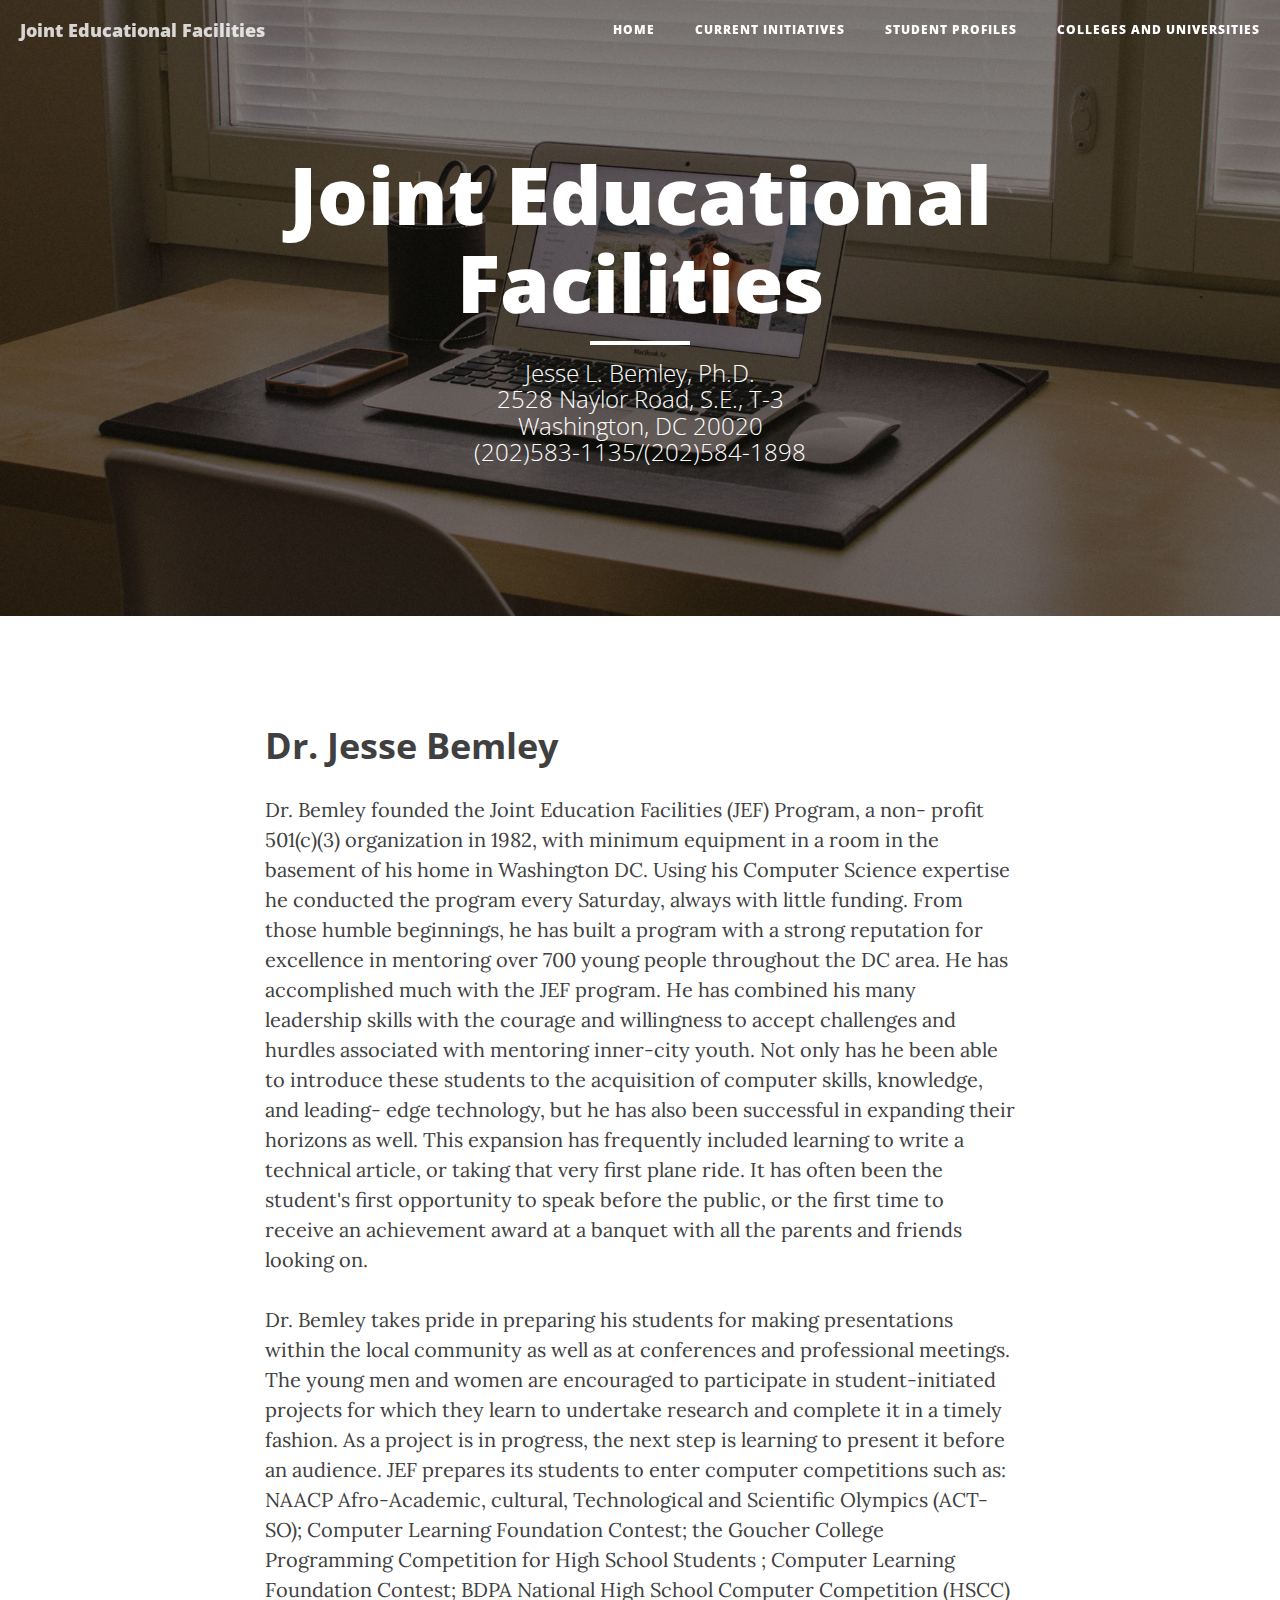
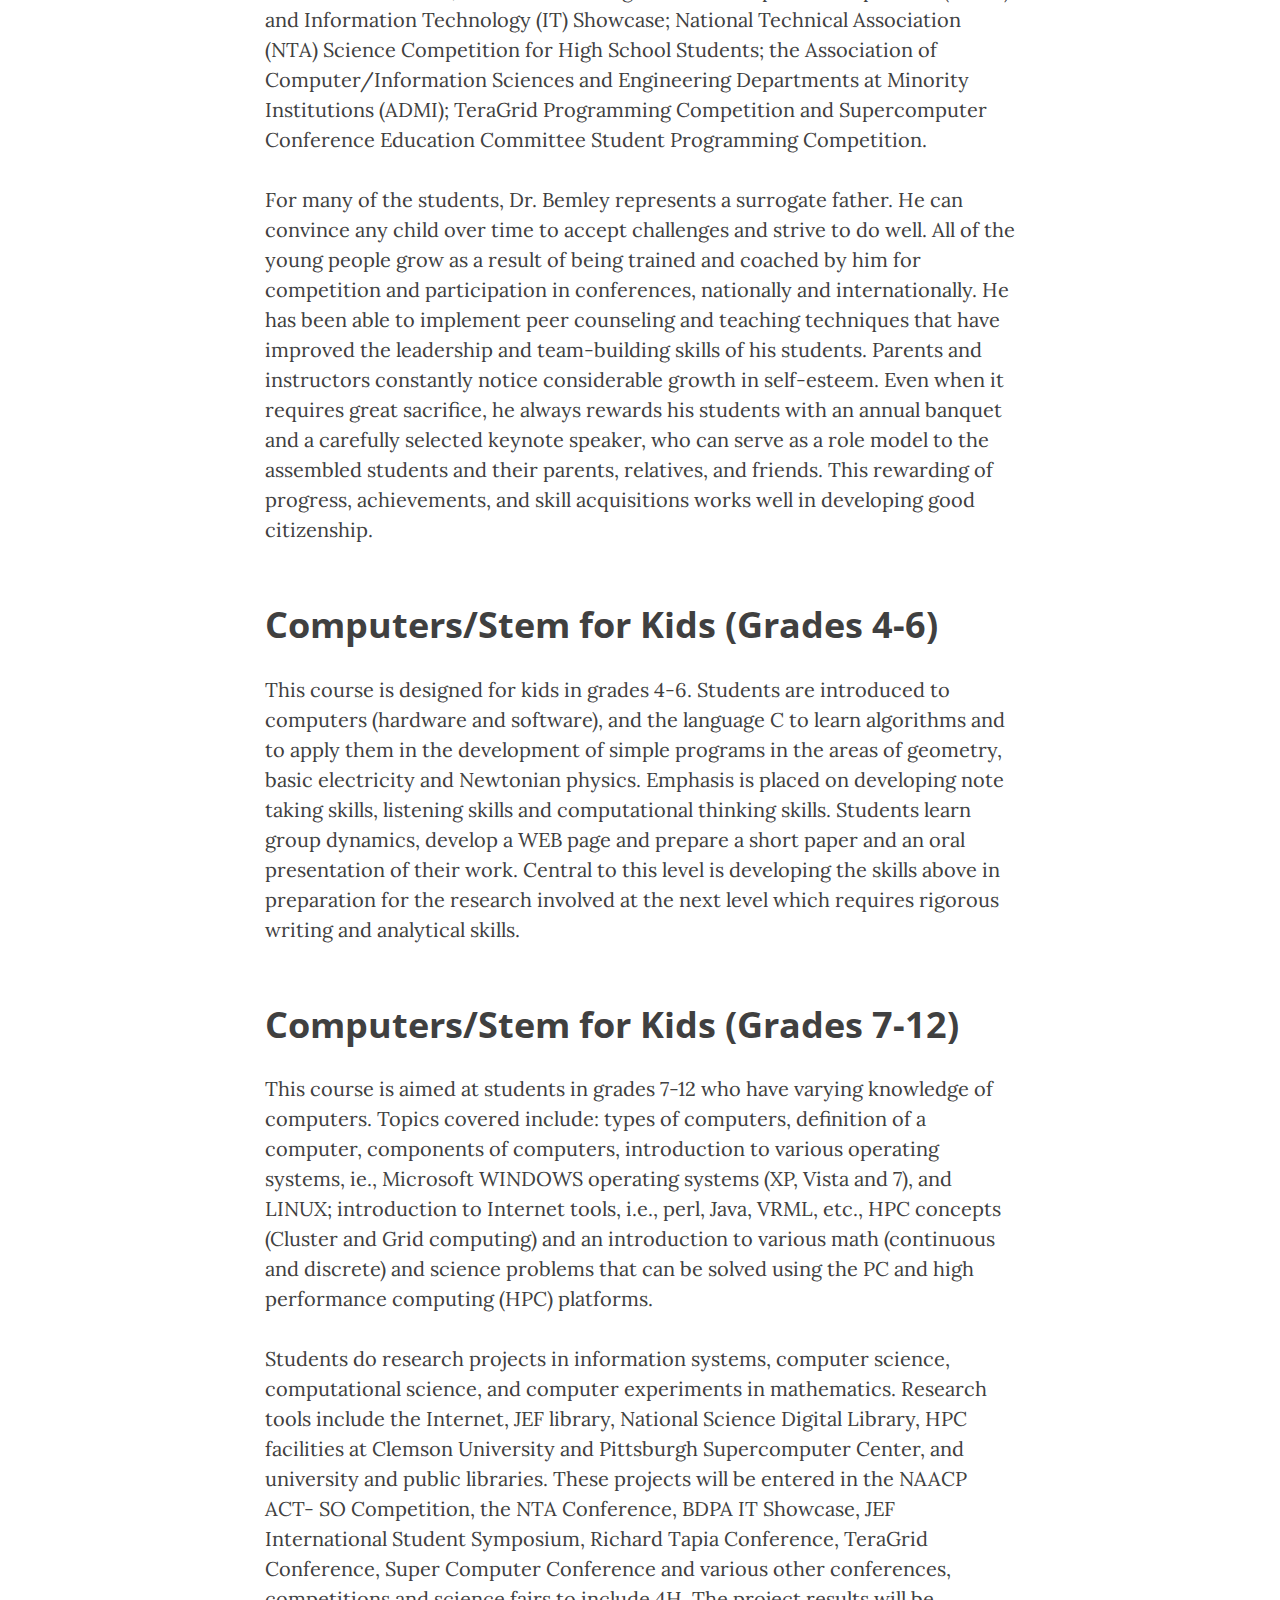
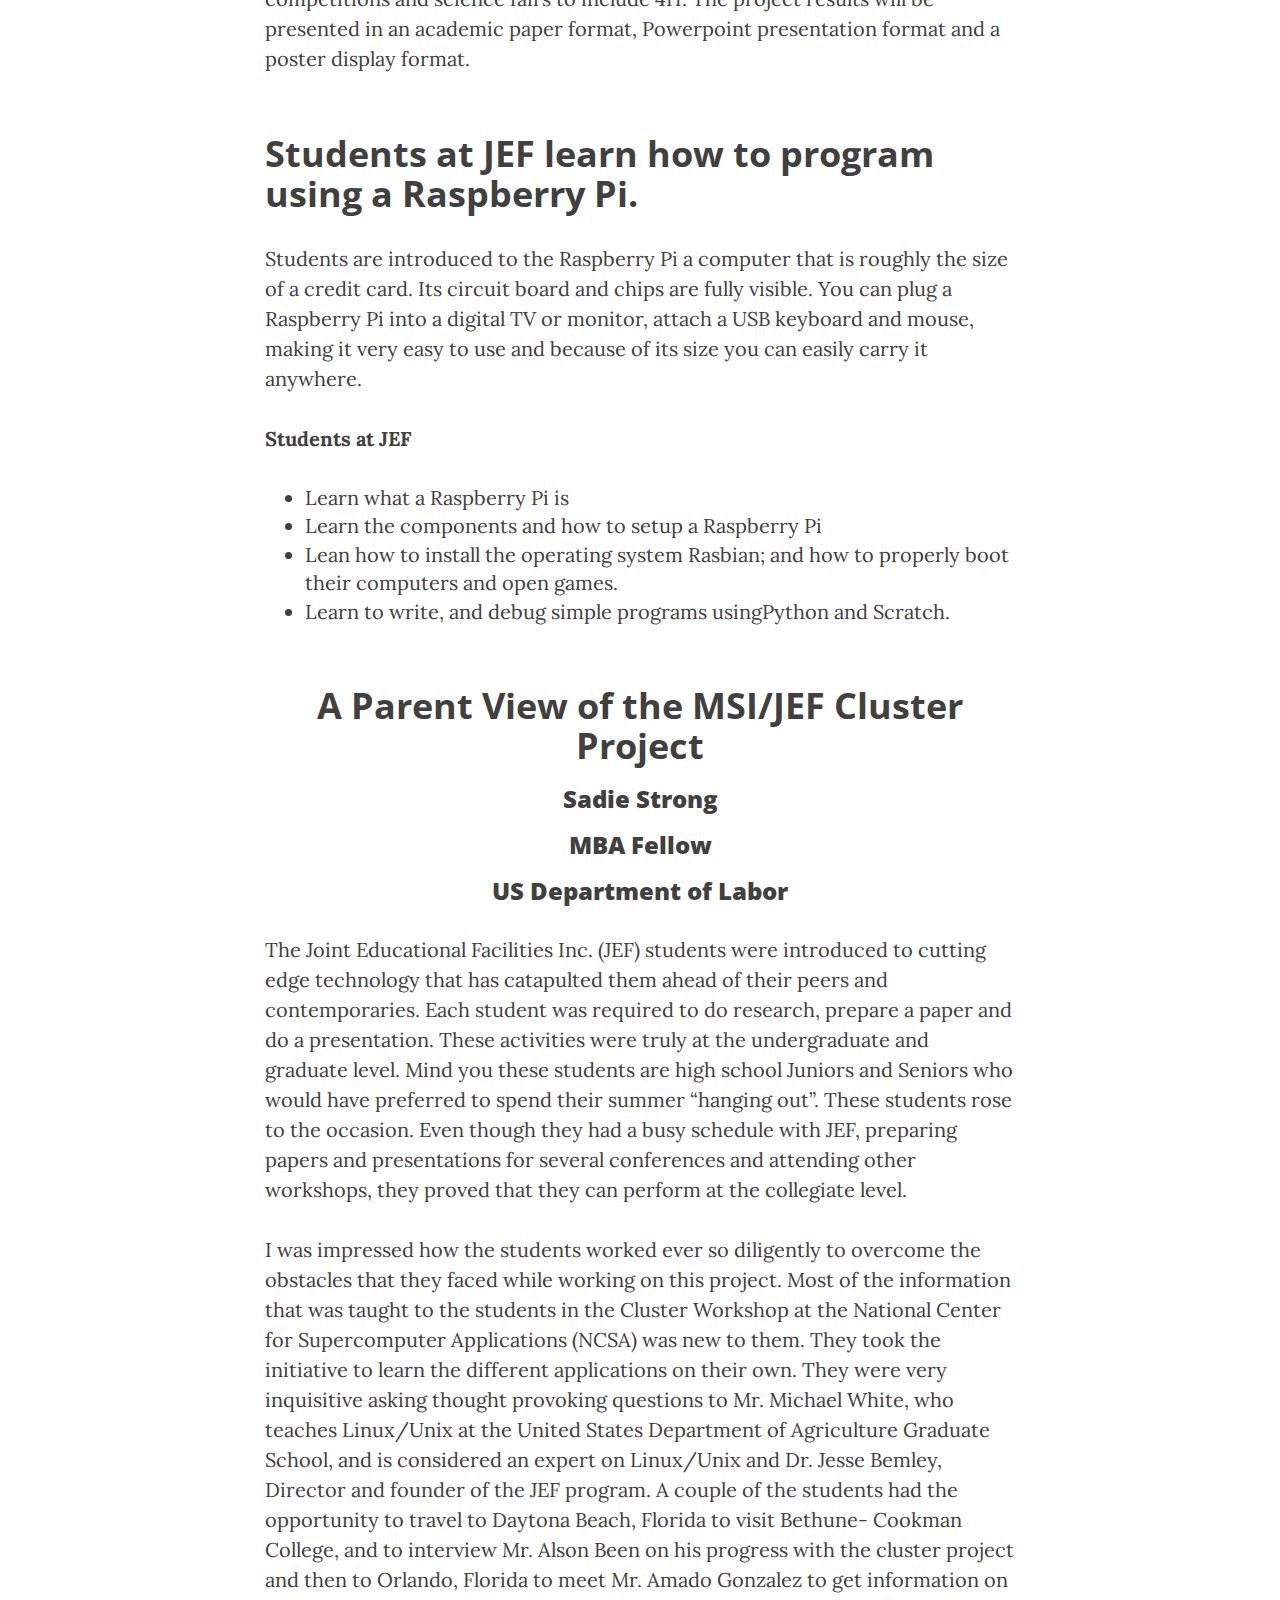
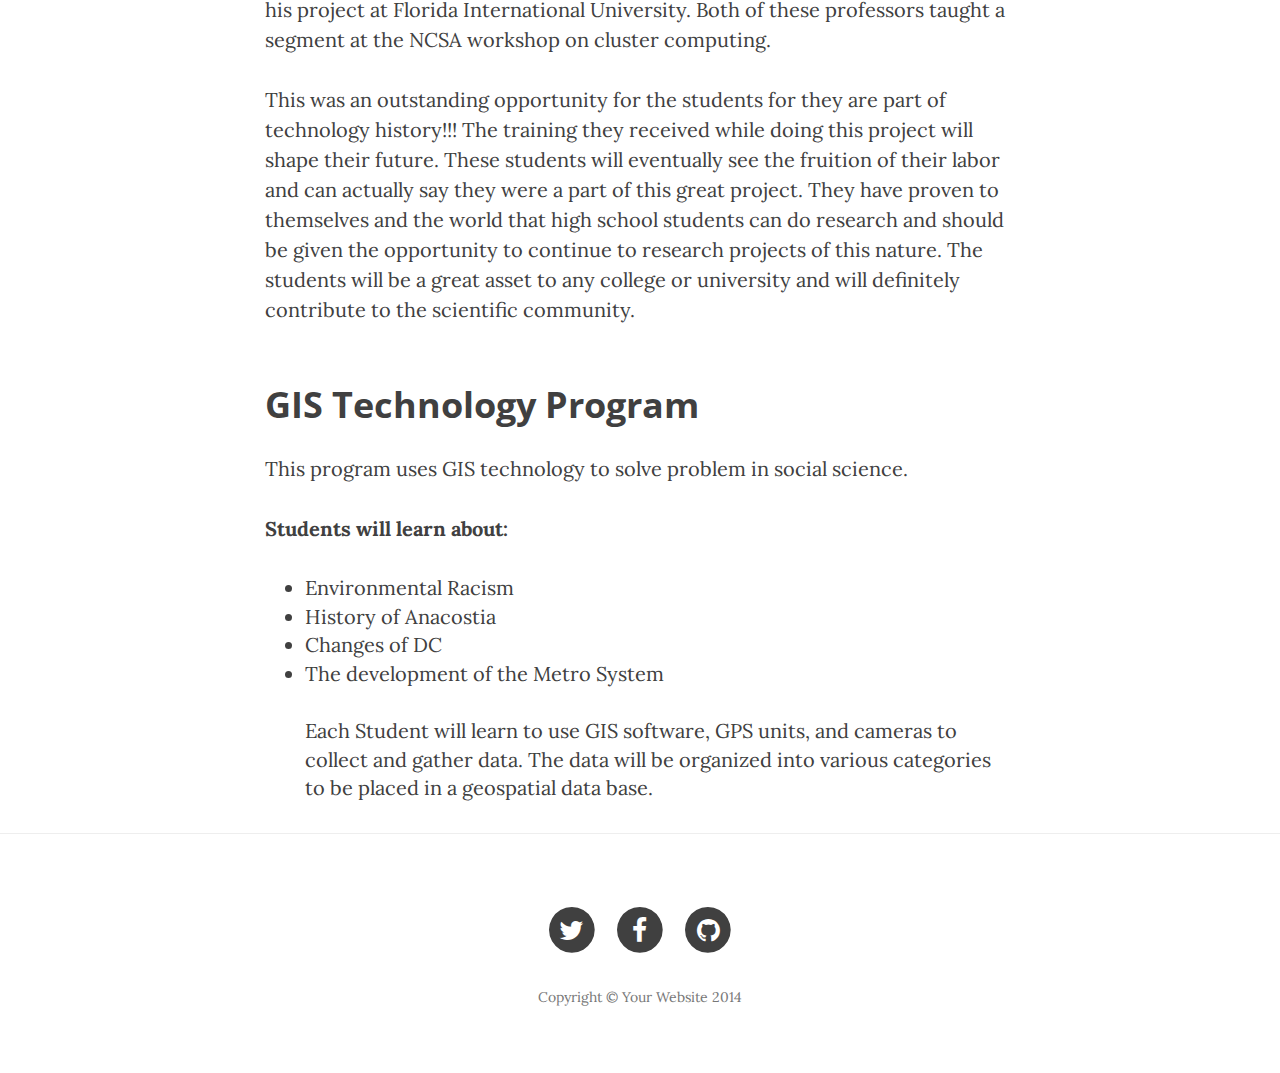
<file: index.html>
<!DOCTYPE html>
<html lang="en">

<head>

    <meta charset="utf-8">
    <meta http-equiv="X-UA-Compatible" content="IE=edge">
    <meta name="viewport" content="width=device-width, initial-scale=1">
    <meta name="description" content="">
    <meta name="author" content="">

    <title>JEF</title>

    <!-- Bootstrap Core CSS -->
    <link href="css/bootstrap.min.css" rel="stylesheet">

    <!-- Custom CSS -->
    <link href="css/clean-blog.css" rel="stylesheet">

    <!-- Custom Fonts -->
    <link href="http://maxcdn.bootstrapcdn.com/font-awesome/4.1.0/css/font-awesome.min.css" rel="stylesheet" type="text/css">
    <link href='http://fonts.googleapis.com/css?family=Lora:400,700,400italic,700italic' rel='stylesheet' type='text/css'>
    <link href='http://fonts.googleapis.com/css?family=Open+Sans:300italic,400italic,600italic,700italic,800italic,400,300,600,700,800' rel='stylesheet' type='text/css'>

    <!-- HTML5 Shim and Respond.js IE8 support of HTML5 elements and media queries -->
    <!-- WARNING: Respond.js doesn't work if you view the page via file:// -->
    <!--[if lt IE 9]>
        <script src="https://oss.maxcdn.com/libs/html5shiv/3.7.0/html5shiv.js"></script>
        <script src="https://oss.maxcdn.com/libs/respond.js/1.4.2/respond.min.js"></script>
    <![endif]-->

</head>

<body>

    <!-- Navigation -->
    <nav class="navbar navbar-default navbar-custom navbar-fixed-top">
        <div class="container-fluid">
            <!-- Brand and toggle get grouped for better mobile display -->
            <div class="navbar-header page-scroll">
                <button type="button" class="navbar-toggle" data-toggle="collapse" data-target="#bs-example-navbar-collapse-1">
                    <span class="sr-only">Toggle navigation</span>
                    <span class="icon-bar"></span>
                    <span class="icon-bar"></span>
                    <span class="icon-bar"></span>
                </button>
                <a class="navbar-brand" href="index.html">Joint Educational Facilities</a>
            </div>

            <!-- Collect the nav links, forms, and other content for toggling -->
            <div class="collapse navbar-collapse" id="bs-example-navbar-collapse-1">
                <ul class="nav navbar-nav navbar-right">
                    <li>
                        <a href="index.html">Home</a>
                    </li>
                    <li>
                        <a href="init.html">Current Initiatives</a>
                    </li>
                    <li>
                        <a href="profiles.html">Student Profiles</a>
                    </li>
                    <li>
                        <a href="colleges.html">Colleges and Universities</a>
                    </li>
                </ul>
            </div>
            <!-- /.navbar-collapse -->
        </div>
        <!-- /.container -->
    </nav>

    <!-- Page Header -->
    <!-- Set your background image for this header on the line below. -->
    <header class="intro-header" style="background-image: url('img/home-bg.jpg')">
        <div class="container">
            <div class="row">
                <div class="col-lg-8 col-lg-offset-2 col-md-10 col-md-offset-1">
                    <div class="site-heading">
                        <h1>Joint Educational Facilities</h1>
                        <hr class="small">
                        <span class="subheading">Jesse L. Bemley, Ph.D. <br> 2528 Naylor Road, S.E., T-3 <br> Washington, DC 20020 <br> (202)583-1135/(202)584-1898</span>
                    </div>
                </div>
            </div>
        </div>
    </header>

    <!-- Main Content -->
    <div class="container">
        <div class="row">
            <div class="col-lg-8 col-lg-offset-2 col-md-10 col-md-offset-1">
              <h1></h1>
              <h2 class="section-heading">Dr. Jesse Bemley</h2>

              <p>Dr. Bemley founded the Joint Education Facilities (JEF) Program, a non-

profit 501(c)(3) organization in 1982, with minimum equipment in a room

in the basement of his home in Washington DC. Using his Computer

Science expertise he conducted the program every Saturday, always with

little funding. From those humble beginnings, he has built a program with

a strong reputation for excellence in mentoring over 700 young people

throughout the DC area. He has accomplished much with the JEF

program. He has combined his many leadership skills with the courage

and willingness to accept challenges and hurdles associated with

mentoring inner-city youth. Not only has he been able to introduce these

students to the acquisition of computer skills, knowledge, and leading-

edge technology, but he has also been successful in expanding their

horizons as well. This expansion has frequently included learning to write

a technical article, or taking that very first plane ride. It has often been

the student's first opportunity to speak before the public, or the first time

to receive an achievement award at a banquet with all the parents and

friends looking on.</p>
              <p>Dr. Bemley takes pride in preparing his students for making presentations

within the local community as well as at conferences and professional

meetings. The young men and women are encouraged to participate in

student-initiated projects for which they learn to undertake research and

complete it in a timely fashion. As a project is in progress, the next step is

learning to present it before an audience. JEF prepares its students to

enter computer competitions such as: NAACP Afro-Academic, cultural,

Technological and Scientific Olympics (ACT-SO); Computer Learning

Foundation Contest; the Goucher College Programming Competition for

High School Students ; Computer Learning Foundation Contest; BDPA

National High School Computer Competition (HSCC) and Information

Technology (IT) Showcase; National Technical Association (NTA) Science

Competition for High School Students; the Association of

Computer/Information Sciences and Engineering Departments at

Minority Institutions (ADMI); TeraGrid Programming Competition and

Supercomputer Conference Education Committee Student Programming

Competition.</p>
              <p>For many of the students, Dr. Bemley represents a surrogate father. He

can convince any child over time to accept challenges and strive to do

well. All of the young people grow as a result of being trained and

coached by him for competition and participation in conferences,

nationally and internationally. He has been able to implement peer

counseling and teaching techniques that have improved the leadership

and team-building skills of his students. Parents and instructors

constantly notice considerable growth in self-esteem. Even when it

requires great sacrifice, he always rewards his students with an annual

banquet and a carefully selected keynote speaker, who can serve as a

role model to the assembled students and their parents, relatives, and

friends. This rewarding of progress, achievements, and skill acquisitions

works well in developing good citizenship.</p>

              <h2 class="section-heading">Computers/Stem for Kids (Grades 4-6)</h2>
              <p>This course is designed for kids in grades 4-6. Students are introduced to

computers (hardware and software), and the language C to learn algorithms and

to apply them in the development of simple programs in the areas of geometry,

basic electricity and Newtonian physics. Emphasis is placed on developing note

taking skills, listening skills and computational thinking skills. Students learn

group dynamics, develop a WEB page and prepare a short paper and an oral

presentation of their work. Central to this level is developing the skills above in

preparation for the research involved at the next level which requires rigorous

writing and analytical skills.</p>

              <h2 class="section-heading">Computers/Stem for Kids (Grades 7-12)</h2>

              <p>This course is aimed at students in grades 7-12 who have varying knowledge of

computers. Topics covered include: types of computers, definition of a computer,

components of computers, introduction to various operating systems, ie.,

Microsoft WINDOWS operating systems (XP, Vista and 7), and LINUX;

introduction to Internet tools, i.e., perl, Java, VRML, etc., HPC concepts (Cluster

and Grid computing) and an introduction to various math (continuous and

discrete) and science problems that can be solved using the PC and high

performance computing (HPC) platforms.</p>

            <p>Students do research projects in information systems, computer science,

computational science, and computer experiments in mathematics. Research

tools include the Internet, JEF library, National Science Digital Library, HPC

facilities at Clemson University and Pittsburgh Supercomputer Center, and

university and public libraries. These projects will be entered in the NAACP ACT-

SO Competition, the NTA Conference, BDPA IT Showcase, JEF International

Student Symposium, Richard Tapia Conference, TeraGrid Conference, Super

Computer Conference and various other conferences, competitions and science

fairs to include 4H. The project results will be presented in an academic paper

format, Powerpoint presentation format and a poster display format.</p>

            <h2 class="section-heading">Students at JEF learn how to program using a Raspberry Pi.</h2>
            <p>Students are introduced to the Raspberry Pi a computer that

is roughly the size of a credit card. Its circuit board and

chips are fully visible. You can plug a Raspberry Pi into a

digital TV or monitor, attach a USB keyboard and mouse,

making it very easy to use and because of its size you can

easily carry it anywhere.</p>
            <p style="font-weight: bold">Students at JEF</p>
            <ul>
             <li>Learn what a Raspberry Pi is</li>
             <li>Learn the components and how to setup a Raspberry Pi</li>
             <li>Lean how to install the operating system Rasbian; and how to properly boot their computers and open games.</li>
             <li>Learn to write, and debug simple programs usingPython and Scratch.</li>
            </ul>
            <h2 class="section-heading center-header">A Parent View of the MSI/JEF Cluster Project</h2>
            <h3 class="center-header">Sadie Strong</h3>
            <h3 class="center-header">MBA Fellow</h3>
            <h3 class="center-header">US Department of Labor</h3>

            <p>The Joint Educational Facilities Inc. (JEF) students were introduced to cutting edge technology that has

catapulted them ahead of their peers and contemporaries.  Each student was required to do research,

prepare a paper and do a presentation. These activities were truly at the undergraduate and graduate level.

Mind you these students are high school Juniors and Seniors who would have preferred to spend their

summer “hanging out”.  These students rose to the occasion. Even though they had a busy schedule with JEF,

preparing papers and presentations for several conferences and attending other workshops, they proved

that they can perform at the collegiate level.</p>

            <p>I was impressed how the students worked ever so diligently to overcome the obstacles that they faced while

working on this project.  Most of the information that was taught to the students in the Cluster Workshop at

the National Center for Supercomputer Applications (NCSA) was new to them. They took the initiative to

learn the different applications on their own.  They were very inquisitive asking thought provoking questions

to Mr. Michael White, who teaches Linux/Unix at the United States Department of Agriculture Graduate

School, and is considered an expert on Linux/Unix and Dr. Jesse Bemley, Director and founder of the JEF

program.  A couple of the students had the opportunity to travel to Daytona Beach, Florida to visit Bethune-

Cookman College, and to interview Mr. Alson Been on his progress with the cluster project and then to

Orlando, Florida to meet Mr. Amado Gonzalez to get information on his project at Florida International

University.  Both of these professors taught a segment at the NCSA workshop on cluster computing.</p>
            <p>This was an outstanding opportunity for the students for they are part of technology history!!!  The training

they received while doing this project will shape their future. These students will eventually see the fruition

of their labor and can actually say they were a part of this great project. They have proven to themselves and

the world that high school students can do research and should be given the opportunity to continue to

research projects of this nature.  The students will be a great asset to any college or university and will

definitely contribute to the scientific community.</p>
            <h2 class="section-heading">GIS Technology Program</h2>

            <p>This program uses GIS technology to solve problem in social

science.</p>
            <p style="font-weight: bold">Students will learn about:</p>
            <ul>
              <li>Environmental Racism</li>
              <li>History of Anacostia</li>
              <li>Changes of DC</li>
              <li>The development of the Metro System <br> <br>Each Student will learn to use GIS software, GPS

units, and cameras to collect and gather data. The

data will be organized into various categories to be

placed in a geospatial data base.</li>
            </ul>



            </div>
        </div>
    </div>

    <hr>

    <!-- Footer -->
    <footer>
        <div class="container">
            <div class="row">
                <div class="col-lg-8 col-lg-offset-2 col-md-10 col-md-offset-1">
                    <ul class="list-inline text-center">
                        <li>
                            <a href="#">
                                <span class="fa-stack fa-lg">
                                    <i class="fa fa-circle fa-stack-2x"></i>
                                    <i class="fa fa-twitter fa-stack-1x fa-inverse"></i>
                                </span>
                            </a>
                        </li>
                        <li>
                            <a href="#">
                                <span class="fa-stack fa-lg">
                                    <i class="fa fa-circle fa-stack-2x"></i>
                                    <i class="fa fa-facebook fa-stack-1x fa-inverse"></i>
                                </span>
                            </a>
                        </li>
                        <li>
                            <a href="#">
                                <span class="fa-stack fa-lg">
                                    <i class="fa fa-circle fa-stack-2x"></i>
                                    <i class="fa fa-github fa-stack-1x fa-inverse"></i>
                                </span>
                            </a>
                        </li>
                    </ul>
                    <p class="copyright text-muted">Copyright &copy; Your Website 2014</p>
                </div>
            </div>
        </div>
    </footer>

    <!-- jQuery -->
    <script src="js/jquery.js"></script>

    <!-- Bootstrap Core JavaScript -->
    <script src="js/bootstrap.min.js"></script>

    <!-- Custom Theme JavaScript -->
    <script src="js/clean-blog.min.js"></script>

</body>

</html>
</file>
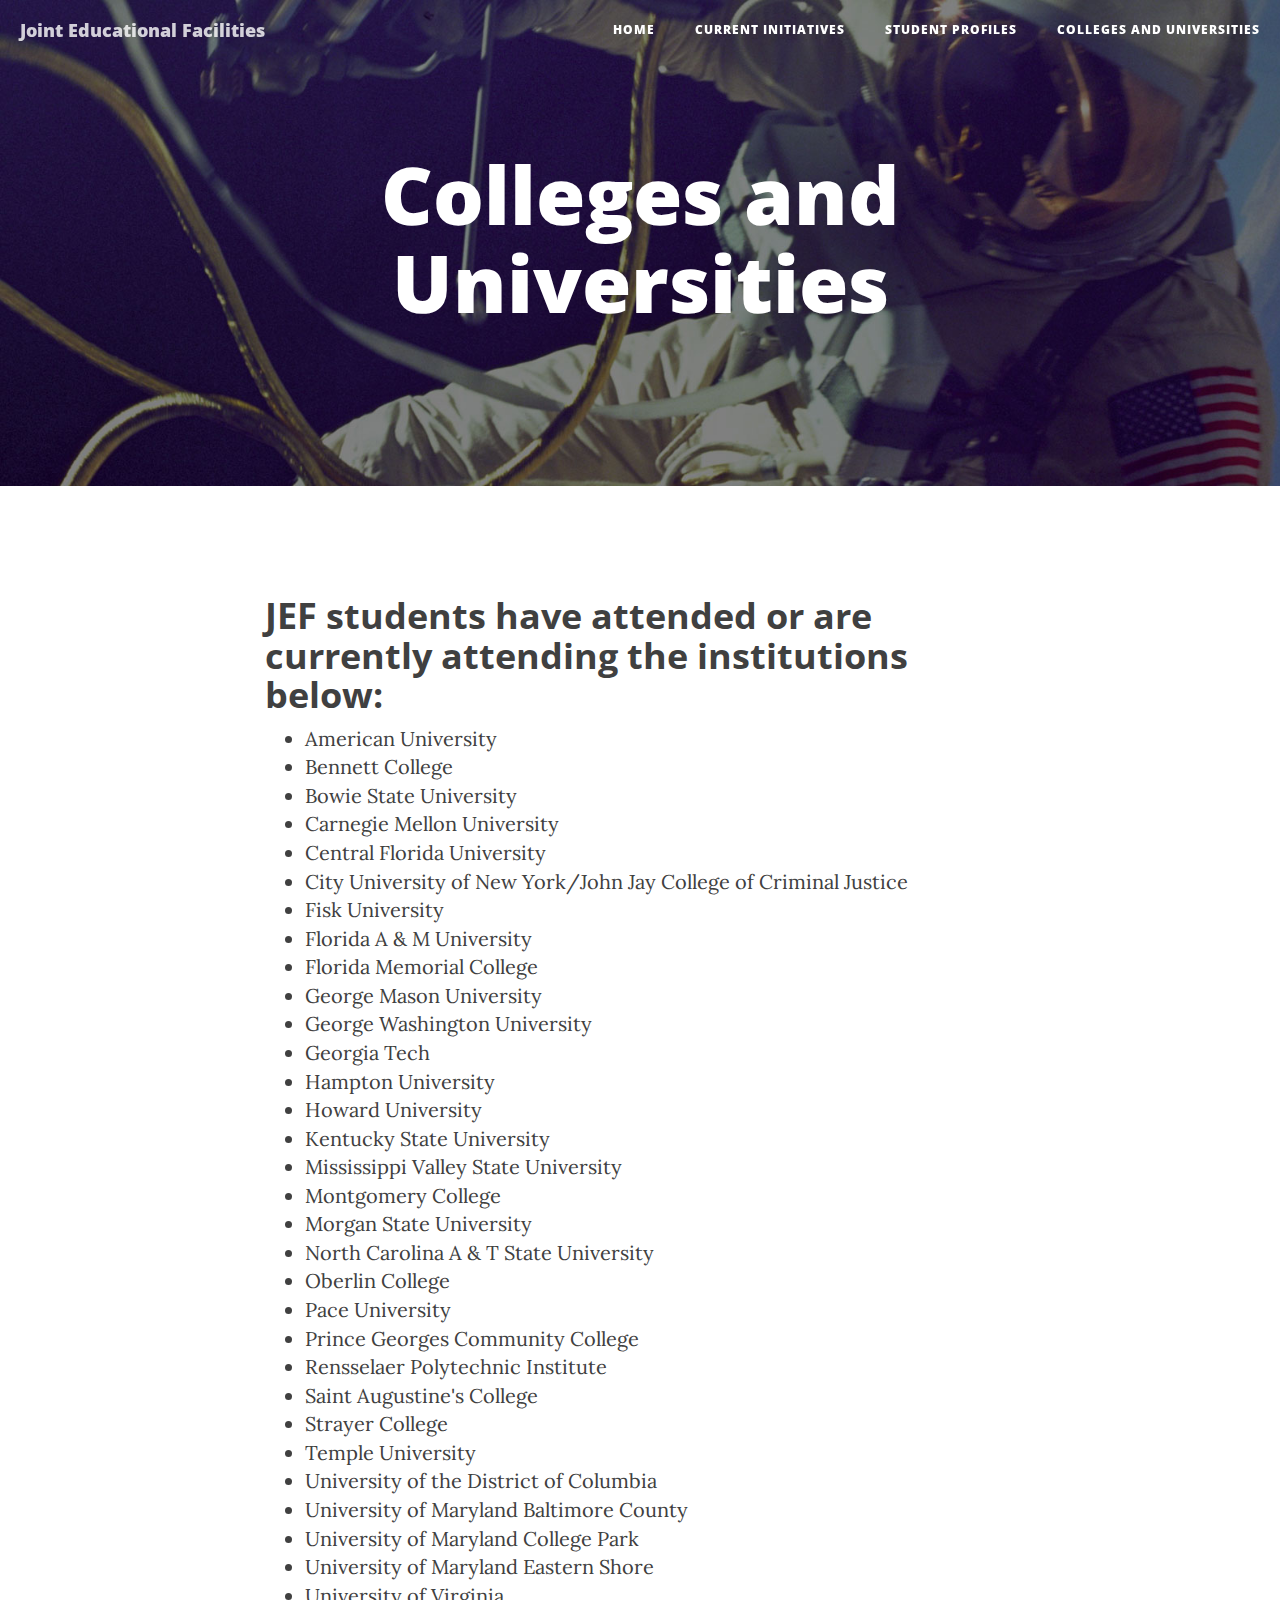
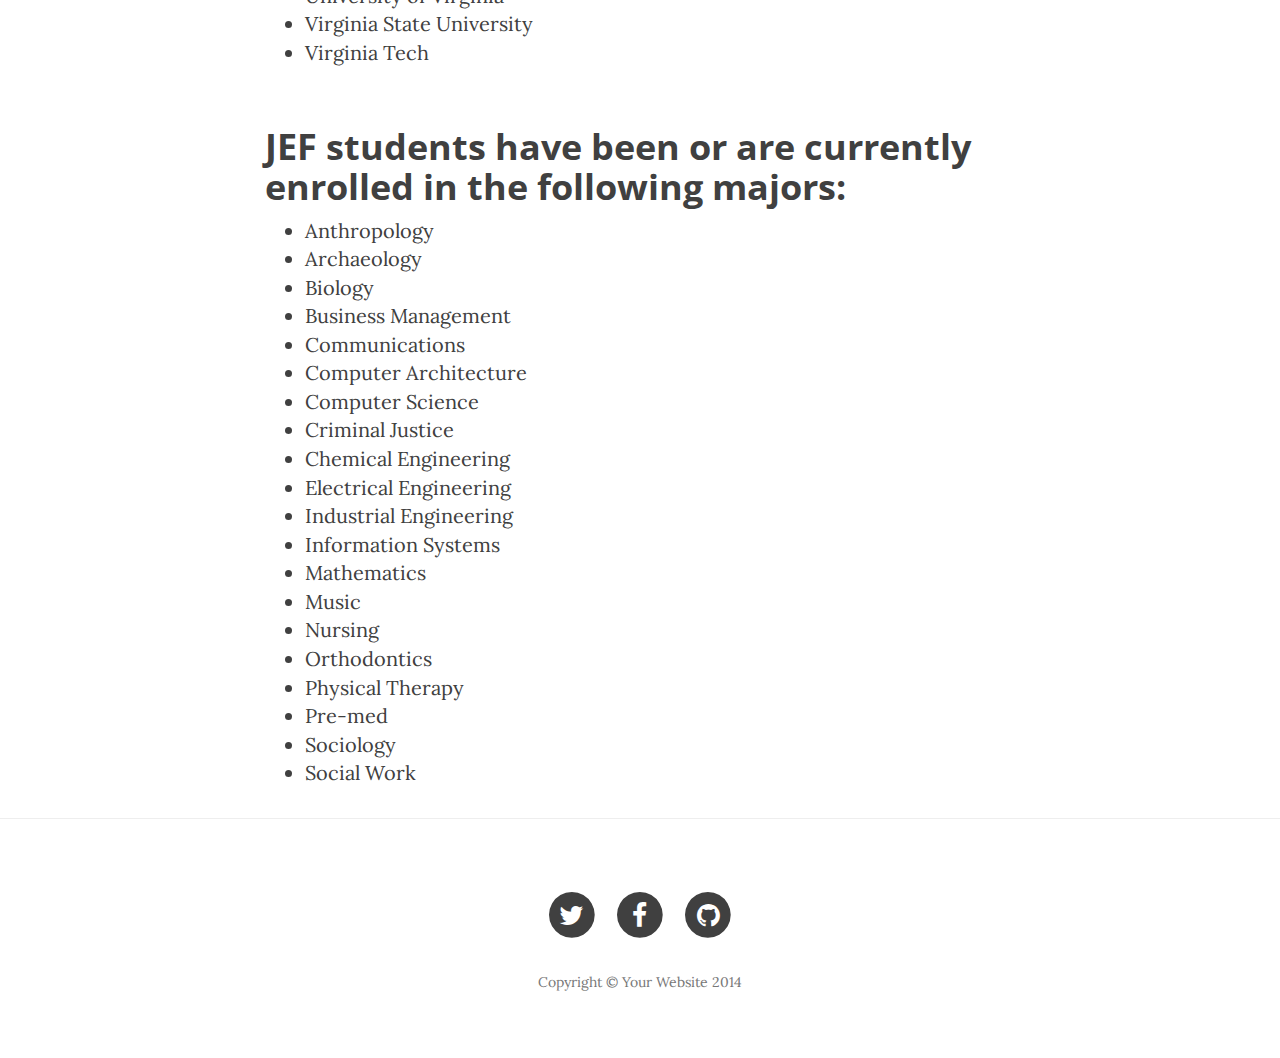
<file: colleges.html>
<!DOCTYPE html>
<html lang="en">

<head>

    <meta charset="utf-8">
    <meta http-equiv="X-UA-Compatible" content="IE=edge">
    <meta name="viewport" content="width=device-width, initial-scale=1">
    <meta name="description" content="">
    <meta name="author" content="">

    <title>JEF</title>

    <!-- Bootstrap Core CSS -->
    <link href="css/bootstrap.min.css" rel="stylesheet">

    <!-- Custom CSS -->
    <link href="css/clean-blog.min.css" rel="stylesheet">

    <!-- Custom Fonts -->
    <link href="http://maxcdn.bootstrapcdn.com/font-awesome/4.1.0/css/font-awesome.min.css" rel="stylesheet" type="text/css">
    <link href='http://fonts.googleapis.com/css?family=Lora:400,700,400italic,700italic' rel='stylesheet' type='text/css'>
    <link href='http://fonts.googleapis.com/css?family=Open+Sans:300italic,400italic,600italic,700italic,800italic,400,300,600,700,800' rel='stylesheet' type='text/css'>

    <!-- HTML5 Shim and Respond.js IE8 support of HTML5 elements and media queries -->
    <!-- WARNING: Respond.js doesn't work if you view the page via file:// -->
    <!--[if lt IE 9]>
        <script src="https://oss.maxcdn.com/libs/html5shiv/3.7.0/html5shiv.js"></script>
        <script src="https://oss.maxcdn.com/libs/respond.js/1.4.2/respond.min.js"></script>
    <![endif]-->

</head>

<body>

    <!-- Navigation -->
    <nav class="navbar navbar-default navbar-custom navbar-fixed-top">
        <div class="container-fluid">
            <!-- Brand and toggle get grouped for better mobile display -->
            <div class="navbar-header page-scroll">
                <button type="button" class="navbar-toggle" data-toggle="collapse" data-target="#bs-example-navbar-collapse-1">
                    <span class="sr-only">Toggle navigation</span>
                    <span class="icon-bar"></span>
                    <span class="icon-bar"></span>
                    <span class="icon-bar"></span>
                </button>
                <a class="navbar-brand" href="index.html">Joint Educational Facilities</a>
            </div>

            <!-- Collect the nav links, forms, and other content for toggling -->
            <div class="collapse navbar-collapse" id="bs-example-navbar-collapse-1">
                <ul class="nav navbar-nav navbar-right">
                    <li>
                        <a href="index.html">Home</a>
                    </li>
                    <li>
                        <a href="init.html">Current Initiatives</a>
                    </li>
                    <li>
                        <a href="profiles.html">Student Profiles</a>
                    </li>
                    <li>
                        <a href="colleges.html">Colleges and Universities</a>
                    </li>
                </ul>
            </div>
            <!-- /.navbar-collapse -->
        </div>
        <!-- /.container -->
    </nav>

    <!-- Page Header -->
    <!-- Set your background image for this header on the line below. -->
    <header class="intro-header" style="background-image: url('img/post-bg.jpg')">
        <div class="container">
            <div class="row">
                <div class="col-lg-8 col-lg-offset-2 col-md-10 col-md-offset-1">
                    <div class="site-heading">
                        <h1>Colleges and Universities</h1>
                    </div>
                </div>
            </div>
        </div>
    </header>

    <!-- Post Content -->
    <article>
        <div class="container">
            <div class="row">
                <div class="col-lg-8 col-lg-offset-2 col-md-10 col-md-offset-1">
                  <h1 class="section-heading">JEF students have attended or are currently attending the institutions below:</h1>
                  <ul>
                    <li>American University</li>
                    <li>Bennett College</li>
                    <li>Bowie State University</li>
                    <li>Carnegie Mellon University</li>
                    <li>Central Florida University</li>
                    <li>City University of New York/John Jay College of Criminal Justice</li>
                    <li>Fisk University</li>
                    <li>Florida A & M University</li>
                    <li>Florida Memorial College</li>
                    <li>George Mason University</li>
                    <li>George Washington University</li>
                    <li>Georgia Tech</li>
                    <li>Hampton University</li>
                    <li>Howard University</li>
                    <li>Kentucky State University</li>
                    <li>Mississippi Valley State University</li>
                    <li>Montgomery College</li>
                    <li>Morgan State University</li>
                    <li>North Carolina A & T State University</li>
                    <li>Oberlin College</li>
                    <li>Pace University</li>
                    <li>Prince Georges Community College</li>
                    <li>Rensselaer Polytechnic Institute</li>
                    <li>Saint Augustine's College</li>
                    <li>Strayer College</li>
                    <li>Temple University</li>
                    <li>University of the District of Columbia</li>
                    <li>University of Maryland Baltimore County</li>
                    <li>University of Maryland College Park</li>
                    <li>University of Maryland Eastern Shore</li>
                    <li>University of Virginia</li>
                    <li>Virginia State University</li>
                    <li>Virginia Tech</li>
                  </ul>

                    <h1 class="section-heading">JEF students  have been or are currently enrolled in the following majors:</h1>
                    <ul>
                      <li>Anthropology</li>
                      <li>Archaeology</li>
                      <li>Biology</li>
                      <li>Business Management</li>
                      <li>Communications</li>
                      <li>Computer Architecture</li>
                      <li>Computer Science</li>
                      <li>Criminal Justice</li>
                      <li>Chemical Engineering</li>
                      <li>Electrical Engineering</li>
                      <li>Industrial Engineering</li>
                      <li>Information Systems</li>
                      <li>Mathematics</li>
                      <li>Music</li>
                      <li>Nursing</li>
                      <li>Orthodontics</li>
                      <li>Physical Therapy</li>
                      <li>Pre-med</li>
                      <li>Sociology</li>
                      <li>Social Work</li>
                    </ul>
                </div>
            </div>
        </div>
    </article>

    <hr>

    <!-- Footer -->
    <footer>
        <div class="container">
            <div class="row">
                <div class="col-lg-8 col-lg-offset-2 col-md-10 col-md-offset-1">
                    <ul class="list-inline text-center">
                        <li>
                            <a href="#">
                                <span class="fa-stack fa-lg">
                                    <i class="fa fa-circle fa-stack-2x"></i>
                                    <i class="fa fa-twitter fa-stack-1x fa-inverse"></i>
                                </span>
                            </a>
                        </li>
                        <li>
                            <a href="#">
                                <span class="fa-stack fa-lg">
                                    <i class="fa fa-circle fa-stack-2x"></i>
                                    <i class="fa fa-facebook fa-stack-1x fa-inverse"></i>
                                </span>
                            </a>
                        </li>
                        <li>
                            <a href="#">
                                <span class="fa-stack fa-lg">
                                    <i class="fa fa-circle fa-stack-2x"></i>
                                    <i class="fa fa-github fa-stack-1x fa-inverse"></i>
                                </span>
                            </a>
                        </li>
                    </ul>
                    <p class="copyright text-muted">Copyright &copy; Your Website 2014</p>
                </div>
            </div>
        </div>
    </footer>

    <!-- jQuery -->
    <script src="js/jquery.js"></script>

    <!-- Bootstrap Core JavaScript -->
    <script src="js/bootstrap.min.js"></script>

    <!-- Custom Theme JavaScript -->
    <script src="js/clean-blog.min.js"></script>

</body>

</html>
</file>
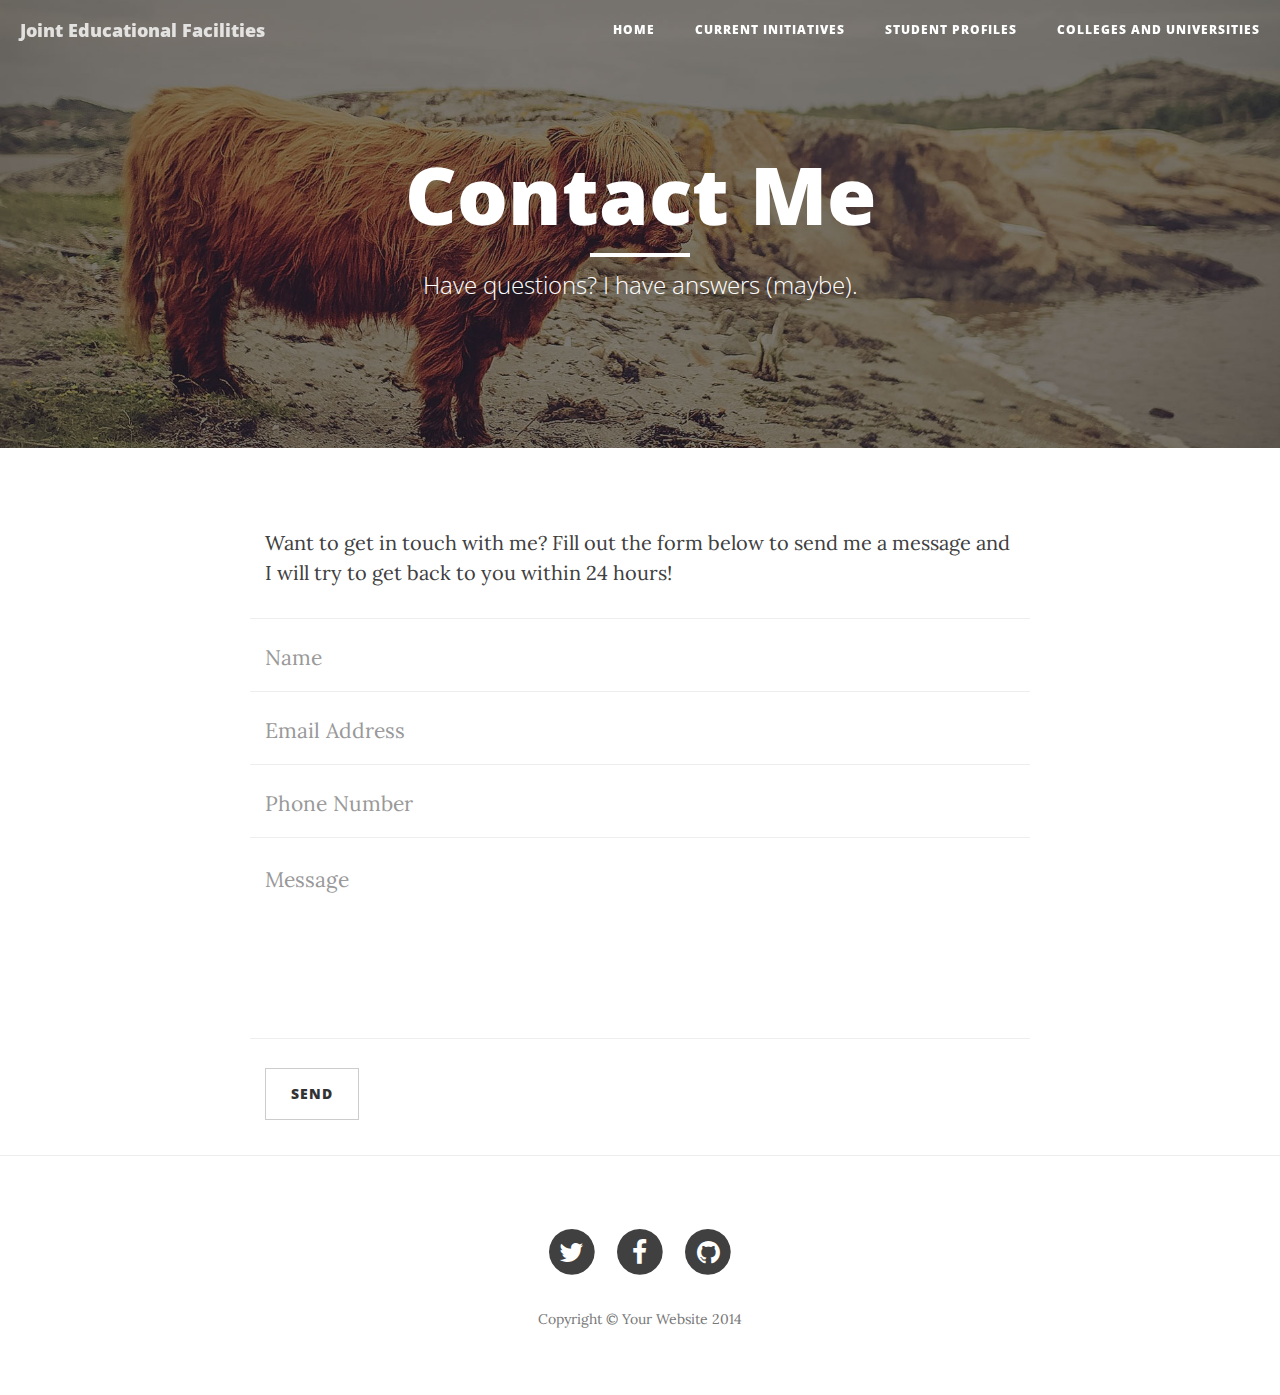
<file: contact.html>
<!DOCTYPE html>
<html lang="en">

<head>

    <meta charset="utf-8">
    <meta http-equiv="X-UA-Compatible" content="IE=edge">
    <meta name="viewport" content="width=device-width, initial-scale=1">
    <meta name="description" content="">
    <meta name="author" content="">

    <title>Clean Blog - Contact</title>

    <!-- Bootstrap Core CSS -->
    <link href="css/bootstrap.min.css" rel="stylesheet">

    <!-- Custom CSS -->
    <link href="css/clean-blog.min.css" rel="stylesheet">

    <!-- Custom Fonts -->
    <link href="http://maxcdn.bootstrapcdn.com/font-awesome/4.1.0/css/font-awesome.min.css" rel="stylesheet" type="text/css">
    <link href='http://fonts.googleapis.com/css?family=Lora:400,700,400italic,700italic' rel='stylesheet' type='text/css'>
    <link href='http://fonts.googleapis.com/css?family=Open+Sans:300italic,400italic,600italic,700italic,800italic,400,300,600,700,800' rel='stylesheet' type='text/css'>

    <!-- HTML5 Shim and Respond.js IE8 support of HTML5 elements and media queries -->
    <!-- WARNING: Respond.js doesn't work if you view the page via file:// -->
    <!--[if lt IE 9]>
        <script src="https://oss.maxcdn.com/libs/html5shiv/3.7.0/html5shiv.js"></script>
        <script src="https://oss.maxcdn.com/libs/respond.js/1.4.2/respond.min.js"></script>
    <![endif]-->

</head>

<body>

    <!-- Navigation -->
    <nav class="navbar navbar-default navbar-custom navbar-fixed-top">
        <div class="container-fluid">
            <!-- Brand and toggle get grouped for better mobile display -->
            <div class="navbar-header page-scroll">
                <button type="button" class="navbar-toggle" data-toggle="collapse" data-target="#bs-example-navbar-collapse-1">
                    <span class="sr-only">Toggle navigation</span>
                    <span class="icon-bar"></span>
                    <span class="icon-bar"></span>
                    <span class="icon-bar"></span>
                </button>
                <a class="navbar-brand" href="index.html">Joint Educational Facilities</a>
            </div>

            <!-- Collect the nav links, forms, and other content for toggling -->
            <div class="collapse navbar-collapse" id="bs-example-navbar-collapse-1">
                <ul class="nav navbar-nav navbar-right">
                    <li>
                        <a href="index.html">Home</a>
                    </li>
                    <li>
                        <a href="init.html">Current Initiatives</a>
                    </li>
                    <li>
                        <a href="profiles.html">Student Profiles</a>
                    </li>
                    <li>
                        <a href="colleges.html">Colleges and Universities</a>
                    </li>
                </ul>
            </div>
            <!-- /.navbar-collapse -->
        </div>
        <!-- /.container -->
    </nav>

    <!-- Page Header -->
    <!-- Set your background image for this header on the line below. -->
    <header class="intro-header" style="background-image: url('img/contact-bg.jpg')">
        <div class="container">
            <div class="row">
                <div class="col-lg-8 col-lg-offset-2 col-md-10 col-md-offset-1">
                    <div class="page-heading">
                        <h1>Contact Me</h1>
                        <hr class="small">
                        <span class="subheading">Have questions? I have answers (maybe).</span>
                    </div>
                </div>
            </div>
        </div>
    </header>

    <!-- Main Content -->
    <div class="container">
        <div class="row">
            <div class="col-lg-8 col-lg-offset-2 col-md-10 col-md-offset-1">
                <p>Want to get in touch with me? Fill out the form below to send me a message and I will try to get back to you within 24 hours!</p>
                <!-- Contact Form - Enter your email address on line 19 of the mail/contact_me.php file to make this form work. -->
                <!-- WARNING: Some web hosts do not allow emails to be sent through forms to common mail hosts like Gmail or Yahoo. It's recommended that you use a private domain email address! -->
                <!-- NOTE: To use the contact form, your site must be on a live web host with PHP! The form will not work locally! -->
                <form name="sentMessage" id="contactForm" novalidate>
                    <div class="row control-group">
                        <div class="form-group col-xs-12 floating-label-form-group controls">
                            <label>Name</label>
                            <input type="text" class="form-control" placeholder="Name" id="name" required data-validation-required-message="Please enter your name.">
                            <p class="help-block text-danger"></p>
                        </div>
                    </div>
                    <div class="row control-group">
                        <div class="form-group col-xs-12 floating-label-form-group controls">
                            <label>Email Address</label>
                            <input type="email" class="form-control" placeholder="Email Address" id="email" required data-validation-required-message="Please enter your email address.">
                            <p class="help-block text-danger"></p>
                        </div>
                    </div>
                    <div class="row control-group">
                        <div class="form-group col-xs-12 floating-label-form-group controls">
                            <label>Phone Number</label>
                            <input type="tel" class="form-control" placeholder="Phone Number" id="phone" required data-validation-required-message="Please enter your phone number.">
                            <p class="help-block text-danger"></p>
                        </div>
                    </div>
                    <div class="row control-group">
                        <div class="form-group col-xs-12 floating-label-form-group controls">
                            <label>Message</label>
                            <textarea rows="5" class="form-control" placeholder="Message" id="message" required data-validation-required-message="Please enter a message."></textarea>
                            <p class="help-block text-danger"></p>
                        </div>
                    </div>
                    <br>
                    <div id="success"></div>
                    <div class="row">
                        <div class="form-group col-xs-12">
                            <button type="submit" class="btn btn-default">Send</button>
                        </div>
                    </div>
                </form>
            </div>
        </div>
    </div>

    <hr>

    <!-- Footer -->
    <footer>
        <div class="container">
            <div class="row">
                <div class="col-lg-8 col-lg-offset-2 col-md-10 col-md-offset-1">
                    <ul class="list-inline text-center">
                        <li>
                            <a href="#">
                                <span class="fa-stack fa-lg">
                                    <i class="fa fa-circle fa-stack-2x"></i>
                                    <i class="fa fa-twitter fa-stack-1x fa-inverse"></i>
                                </span>
                            </a>
                        </li>
                        <li>
                            <a href="#">
                                <span class="fa-stack fa-lg">
                                    <i class="fa fa-circle fa-stack-2x"></i>
                                    <i class="fa fa-facebook fa-stack-1x fa-inverse"></i>
                                </span>
                            </a>
                        </li>
                        <li>
                            <a href="#">
                                <span class="fa-stack fa-lg">
                                    <i class="fa fa-circle fa-stack-2x"></i>
                                    <i class="fa fa-github fa-stack-1x fa-inverse"></i>
                                </span>
                            </a>
                        </li>
                    </ul>
                    <p class="copyright text-muted">Copyright &copy; Your Website 2014</p>
                </div>
            </div>
        </div>
    </footer>

    <!-- jQuery -->
    <script src="js/jquery.js"></script>

    <!-- Bootstrap Core JavaScript -->
    <script src="js/bootstrap.min.js"></script>

    <!-- Custom Theme JavaScript -->
    <script src="js/clean-blog.min.js"></script>

</body>

</html>
</file>
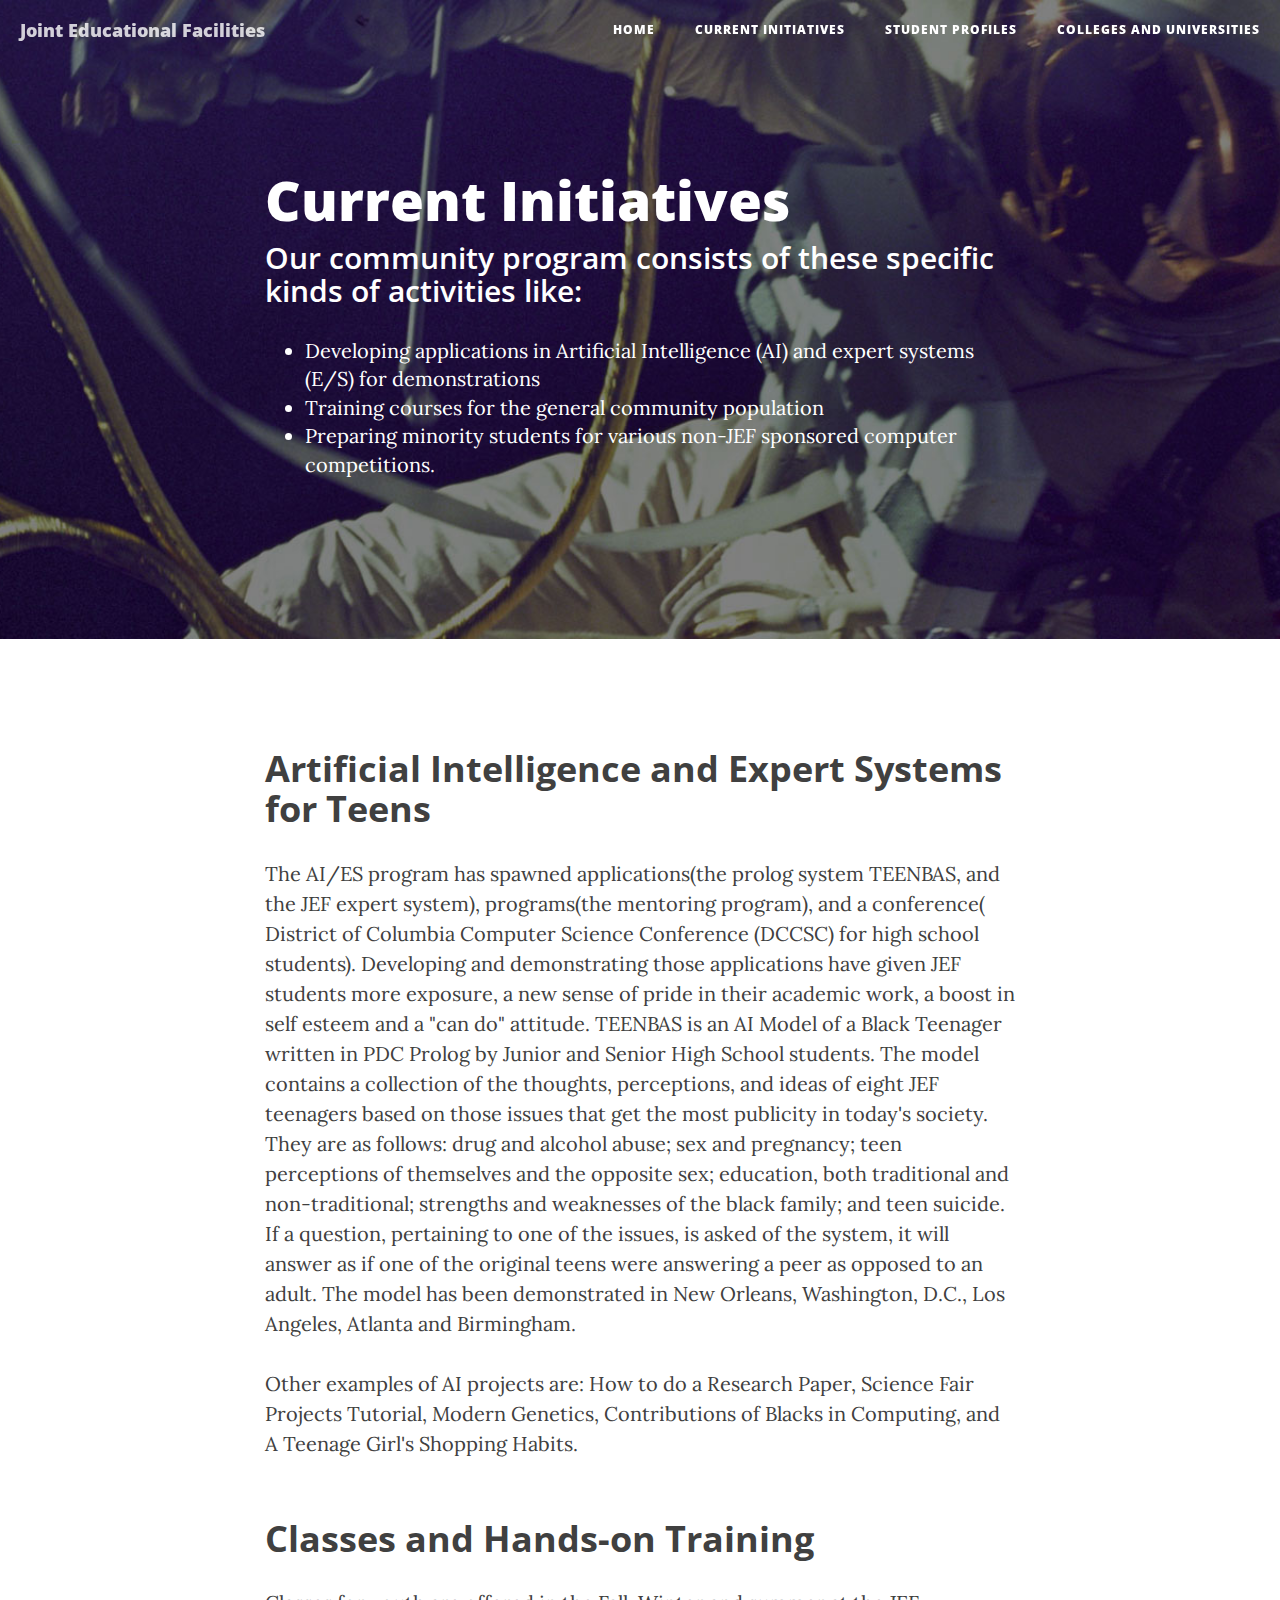
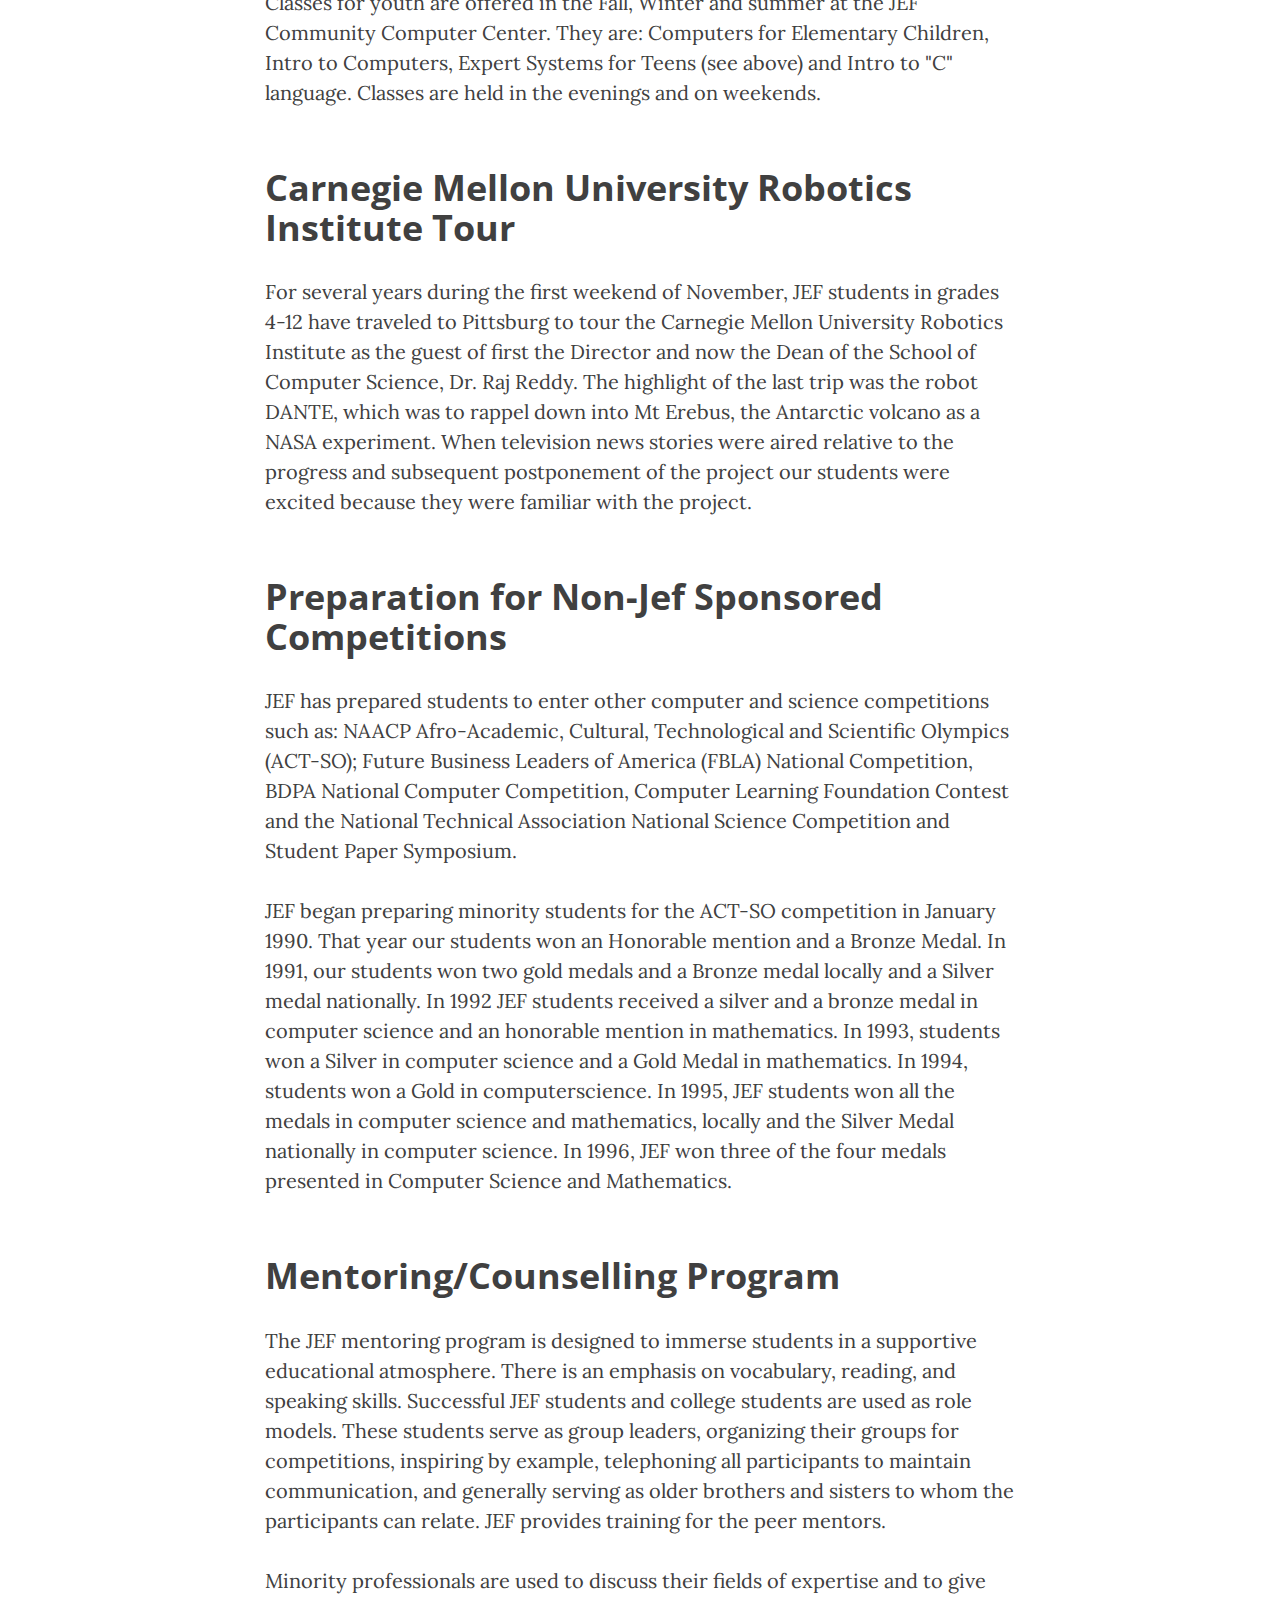
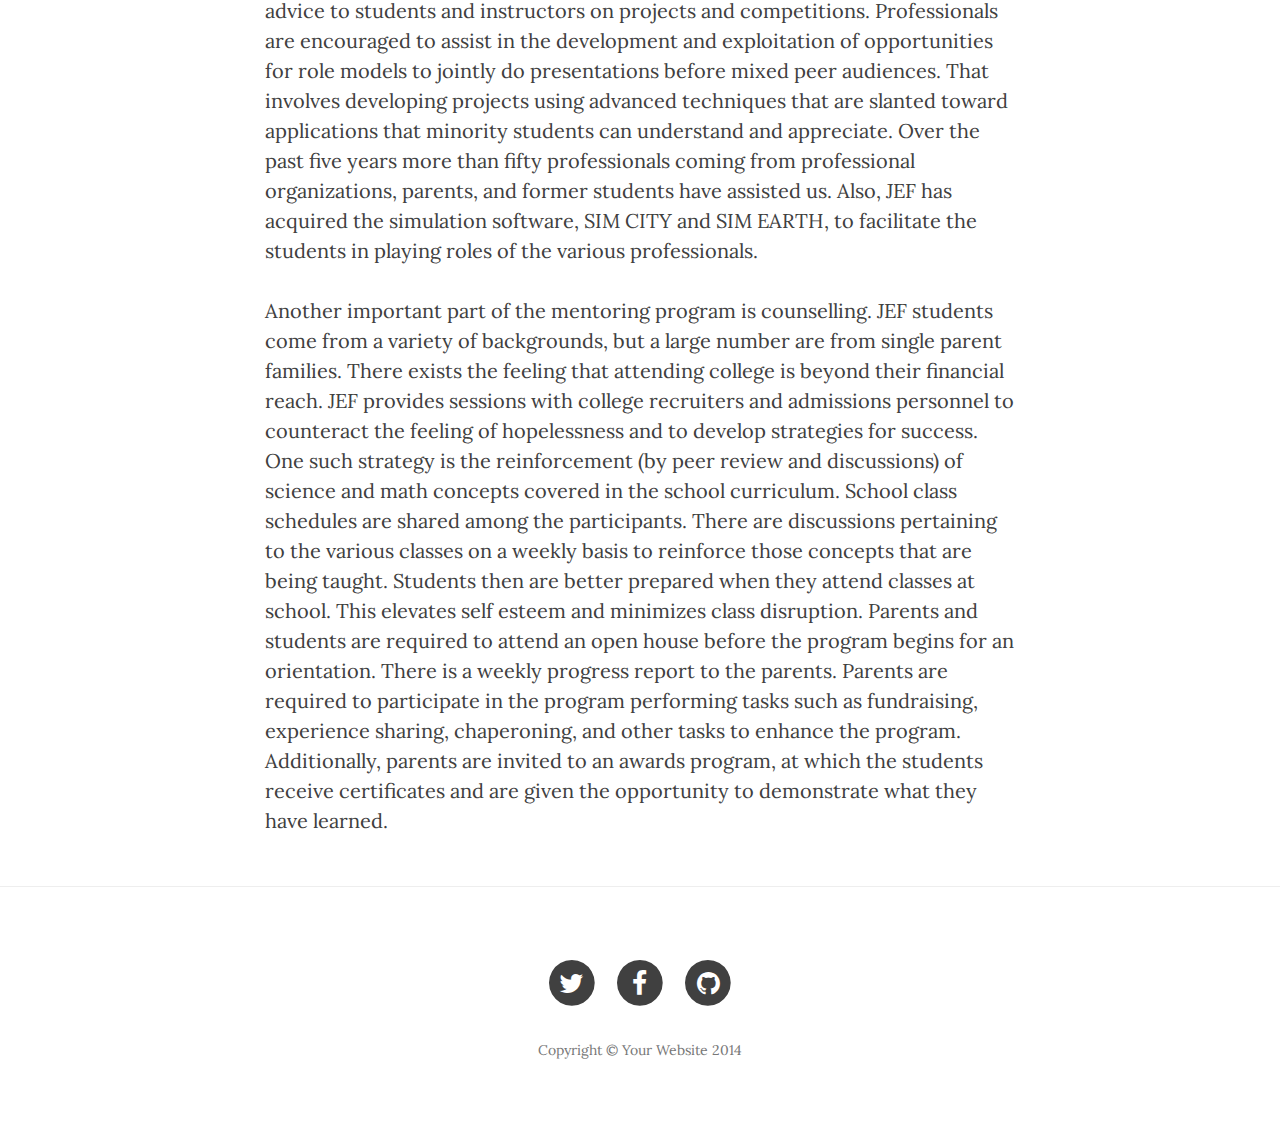
<file: init.html>
<!DOCTYPE html>
<html lang="en">

<head>

    <meta charset="utf-8">
    <meta http-equiv="X-UA-Compatible" content="IE=edge">
    <meta name="viewport" content="width=device-width, initial-scale=1">
    <meta name="description" content="">
    <meta name="author" content="">

    <title>Clean Blog - Sample Post</title>

    <!-- Bootstrap Core CSS -->
    <link href="css/bootstrap.min.css" rel="stylesheet">

    <!-- Custom CSS -->
    <link href="css/clean-blog.min.css" rel="stylesheet">

    <!-- Custom Fonts -->
    <link href="http://maxcdn.bootstrapcdn.com/font-awesome/4.1.0/css/font-awesome.min.css" rel="stylesheet" type="text/css">
    <link href='http://fonts.googleapis.com/css?family=Lora:400,700,400italic,700italic' rel='stylesheet' type='text/css'>
    <link href='http://fonts.googleapis.com/css?family=Open+Sans:300italic,400italic,600italic,700italic,800italic,400,300,600,700,800' rel='stylesheet' type='text/css'>

    <!-- HTML5 Shim and Respond.js IE8 support of HTML5 elements and media queries -->
    <!-- WARNING: Respond.js doesn't work if you view the page via file:// -->
    <!--[if lt IE 9]>
        <script src="https://oss.maxcdn.com/libs/html5shiv/3.7.0/html5shiv.js"></script>
        <script src="https://oss.maxcdn.com/libs/respond.js/1.4.2/respond.min.js"></script>
    <![endif]-->

</head>

<body>

    <!-- Navigation -->
    <nav class="navbar navbar-default navbar-custom navbar-fixed-top">
        <div class="container-fluid">
            <!-- Brand and toggle get grouped for better mobile display -->
            <div class="navbar-header page-scroll">
                <button type="button" class="navbar-toggle" data-toggle="collapse" data-target="#bs-example-navbar-collapse-1">
                    <span class="sr-only">Toggle navigation</span>
                    <span class="icon-bar"></span>
                    <span class="icon-bar"></span>
                    <span class="icon-bar"></span>
                </button>
                <a class="navbar-brand" href="index.html">Joint Educational Facilities</a>
            </div>

            <!-- Collect the nav links, forms, and other content for toggling -->
            <div class="collapse navbar-collapse" id="bs-example-navbar-collapse-1">
                <ul class="nav navbar-nav navbar-right">
                    <li>
                        <a href="index.html">Home</a>
                    </li>
                    <li>
                        <a href="init.html">Current Initiatives</a>
                    </li>
                    <li>
                        <a href="profiles.html">Student Profiles</a>
                    </li>
                    <li>
                        <a href="colleges.html">Colleges and Universities</a>
                    </li>
                </ul>
            </div>
            <!-- /.navbar-collapse -->
        </div>
        <!-- /.container -->
    </nav>

    <!-- Page Header -->
    <!-- Set your background image for this header on the line below. -->
    <header class="intro-header" style="background-image: url('img/post-bg.jpg')">
        <div class="container">
            <div class="row">
                <div class="col-lg-8 col-lg-offset-2 col-md-10 col-md-offset-1">
                    <div class="post-heading">
                        <h1 >Current Initiatives</h1>
                        <h2 class="subheading">Our community program consists of these specific kinds of activities like:</h2>
                        <ul>
                          <li>Developing applications in Artificial Intelligence (AI) and expert systems (E/S) for demonstrations</li>
                          <li>Training courses for the general community population</li>
                          <li>Preparing minority students for various non-JEF sponsored computer competitions.</li>
                        </ul>
                    </div>
                </div>
            </div>
        </div>
    </header>

    <!-- Post Content -->
    <article>
        <div class="container">
            <div class="row">
                <div class="col-lg-8 col-lg-offset-2 col-md-10 col-md-offset-1">
                  <h2 class="section-heading">Artificial Intelligence and Expert Systems for Teens</h2>

                    <p>The AI/ES program has spawned applications(the prolog system TEENBAS, and the JEF expert system), programs(the mentoring program), and a conference( District of Columbia Computer Science Conference (DCCSC) for high school students). Developing and demonstrating those applications have given JEF students more exposure, a new sense of pride in their academic work, a boost in self esteem and a "can do" attitude. TEENBAS is an AI Model of a Black Teenager written in PDC Prolog by Junior and Senior High School students. The model contains a collection of the thoughts, perceptions, and ideas of eight JEF teenagers based on those issues that get the most publicity in today's society. They are as follows: drug and alcohol abuse; sex and pregnancy; teen perceptions of themselves and the opposite sex; education, both traditional and non-traditional; strengths and weaknesses of the black family; and teen suicide. If a question, pertaining  to one of the issues, is asked of the system, it will answer as if one of the original teens were answering a peer as opposed to an adult. The model has been demonstrated in New Orleans, Washington, D.C., Los Angeles, Atlanta and Birmingham.</p>

                    <p>Other examples of AI projects are: How to do a Research Paper, Science Fair Projects Tutorial, Modern Genetics, Contributions of Blacks in Computing, and A Teenage Girl's Shopping Habits.</p>

                    <h2 class="section-heading">Classes and Hands-on Training</h2>

                    <p>Classes for youth are offered in the Fall, Winter and summer at the JEF Community Computer Center. They are: Computers for Elementary Children, Intro to Computers, Expert Systems for Teens (see above) and Intro to "C" language. Classes are held in the evenings and on weekends.</p>

                    <h2 class="section-heading">Carnegie Mellon University Robotics Institute Tour</h2>

                    <p>For several years during the first weekend of November, JEF students in grades 4-12 have traveled to Pittsburg to tour the Carnegie Mellon University Robotics Institute as the guest of first the Director and now the Dean of the School of Computer Science, Dr. Raj Reddy. The highlight of the last trip  was the robot DANTE, which was to rappel down into Mt Erebus, the Antarctic volcano as a NASA experiment. When television news stories were aired relative to the progress and subsequent postponement of the project our students were excited because they were familiar with the project.</p>

                    <h2 class="section-heading">Preparation for Non-Jef Sponsored Competitions</h2>

                    <p>JEF has prepared students to enter other computer and science competitions such as: NAACP Afro-Academic, Cultural,   Technological and Scientific Olympics (ACT-SO); Future Business Leaders of America (FBLA) National Competition, BDPA National Computer Competition, Computer Learning Foundation Contest and the National Technical Association National Science Competition and Student Paper Symposium.</p>

                    <p>JEF began preparing minority students for the ACT-SO competition in January 1990. That year our students won an Honorable mention and a Bronze Medal. In 1991, our students won two gold medals and a Bronze medal locally and a Silver medal nationally. In 1992 JEF students received a silver and a bronze medal in computer science and an honorable mention in mathematics. In 1993, students won a Silver in computer science and a Gold Medal in mathematics. In 1994, students won a Gold in computerscience. In 1995, JEF students won all the medals in computer science and mathematics, locally and the Silver Medal nationally in computer science. In 1996, JEF won three of the four medals presented in Computer Science and Mathematics.</p>

                    <h2 class="section-heading">Mentoring/Counselling Program</h2>

                    <p>The JEF mentoring program is designed to immerse students in a supportive educational atmosphere.  There is an emphasis on vocabulary, reading, and speaking skills.  Successful JEF students and college students are used as role models. These students serve as group leaders, organizing their groups  for competitions, inspiring by example, telephoning all participants to maintain communication, and generally serving as older brothers and sisters to whom the participants can relate. JEF provides training for the peer mentors.</p>

                    <p>Minority professionals are used to discuss their fields of expertise and to give advice to students and instructors on projects and competitions. Professionals are encouraged to assist in the development and exploitation of opportunities for role models to jointly do presentations before mixed peer audiences. That involves developing projects using advanced techniques that are slanted toward applications that minority students can understand and appreciate. Over the past five years more than fifty professionals coming from professional organizations, parents, and former students have assisted us. Also, JEF has acquired the simulation software, SIM CITY and SIM EARTH, to facilitate the students in playing roles of the various professionals.</p>

                    <p>Another important part of the mentoring program is counselling. JEF students come from a variety of backgrounds, but a large number are from single parent families. There exists the feeling that attending college is beyond their financial reach. JEF provides sessions with college recruiters and admissions personnel to counteract the feeling of hopelessness and to develop strategies for success. One such strategy is the reinforcement (by peer review and discussions) of science and math concepts covered in the school curriculum. School class schedules are shared among the participants. There are discussions pertaining to the various classes on a weekly basis to reinforce those concepts that are being taught. Students then are better prepared when they attend classes at school. This elevates self esteem and minimizes class disruption.
 Parents and students are required to attend an open house before the program begins for an orientation. There is a weekly progress report to the parents. Parents are required to participate in the program performing tasks such as fundraising, experience sharing, chaperoning, and other tasks to enhance the program. Additionally, parents are invited to an awards program, at which the students receive certificates and are given the opportunity to demonstrate what they have learned.</p>
                </div>
            </div>
        </div>
    </article>

    <hr>

    <!-- Footer -->
    <footer>
        <div class="container">
            <div class="row">
                <div class="col-lg-8 col-lg-offset-2 col-md-10 col-md-offset-1">
                    <ul class="list-inline text-center">
                        <li>
                            <a href="#">
                                <span class="fa-stack fa-lg">
                                    <i class="fa fa-circle fa-stack-2x"></i>
                                    <i class="fa fa-twitter fa-stack-1x fa-inverse"></i>
                                </span>
                            </a>
                        </li>
                        <li>
                            <a href="#">
                                <span class="fa-stack fa-lg">
                                    <i class="fa fa-circle fa-stack-2x"></i>
                                    <i class="fa fa-facebook fa-stack-1x fa-inverse"></i>
                                </span>
                            </a>
                        </li>
                        <li>
                            <a href="#">
                                <span class="fa-stack fa-lg">
                                    <i class="fa fa-circle fa-stack-2x"></i>
                                    <i class="fa fa-github fa-stack-1x fa-inverse"></i>
                                </span>
                            </a>
                        </li>
                    </ul>
                    <p class="copyright text-muted">Copyright &copy; Your Website 2014</p>
                </div>
            </div>
        </div>
    </footer>

    <!-- jQuery -->
    <script src="js/jquery.js"></script>

    <!-- Bootstrap Core JavaScript -->
    <script src="js/bootstrap.min.js"></script>

    <!-- Custom Theme JavaScript -->
    <script src="js/clean-blog.min.js"></script>

</body>

</html>
</file>
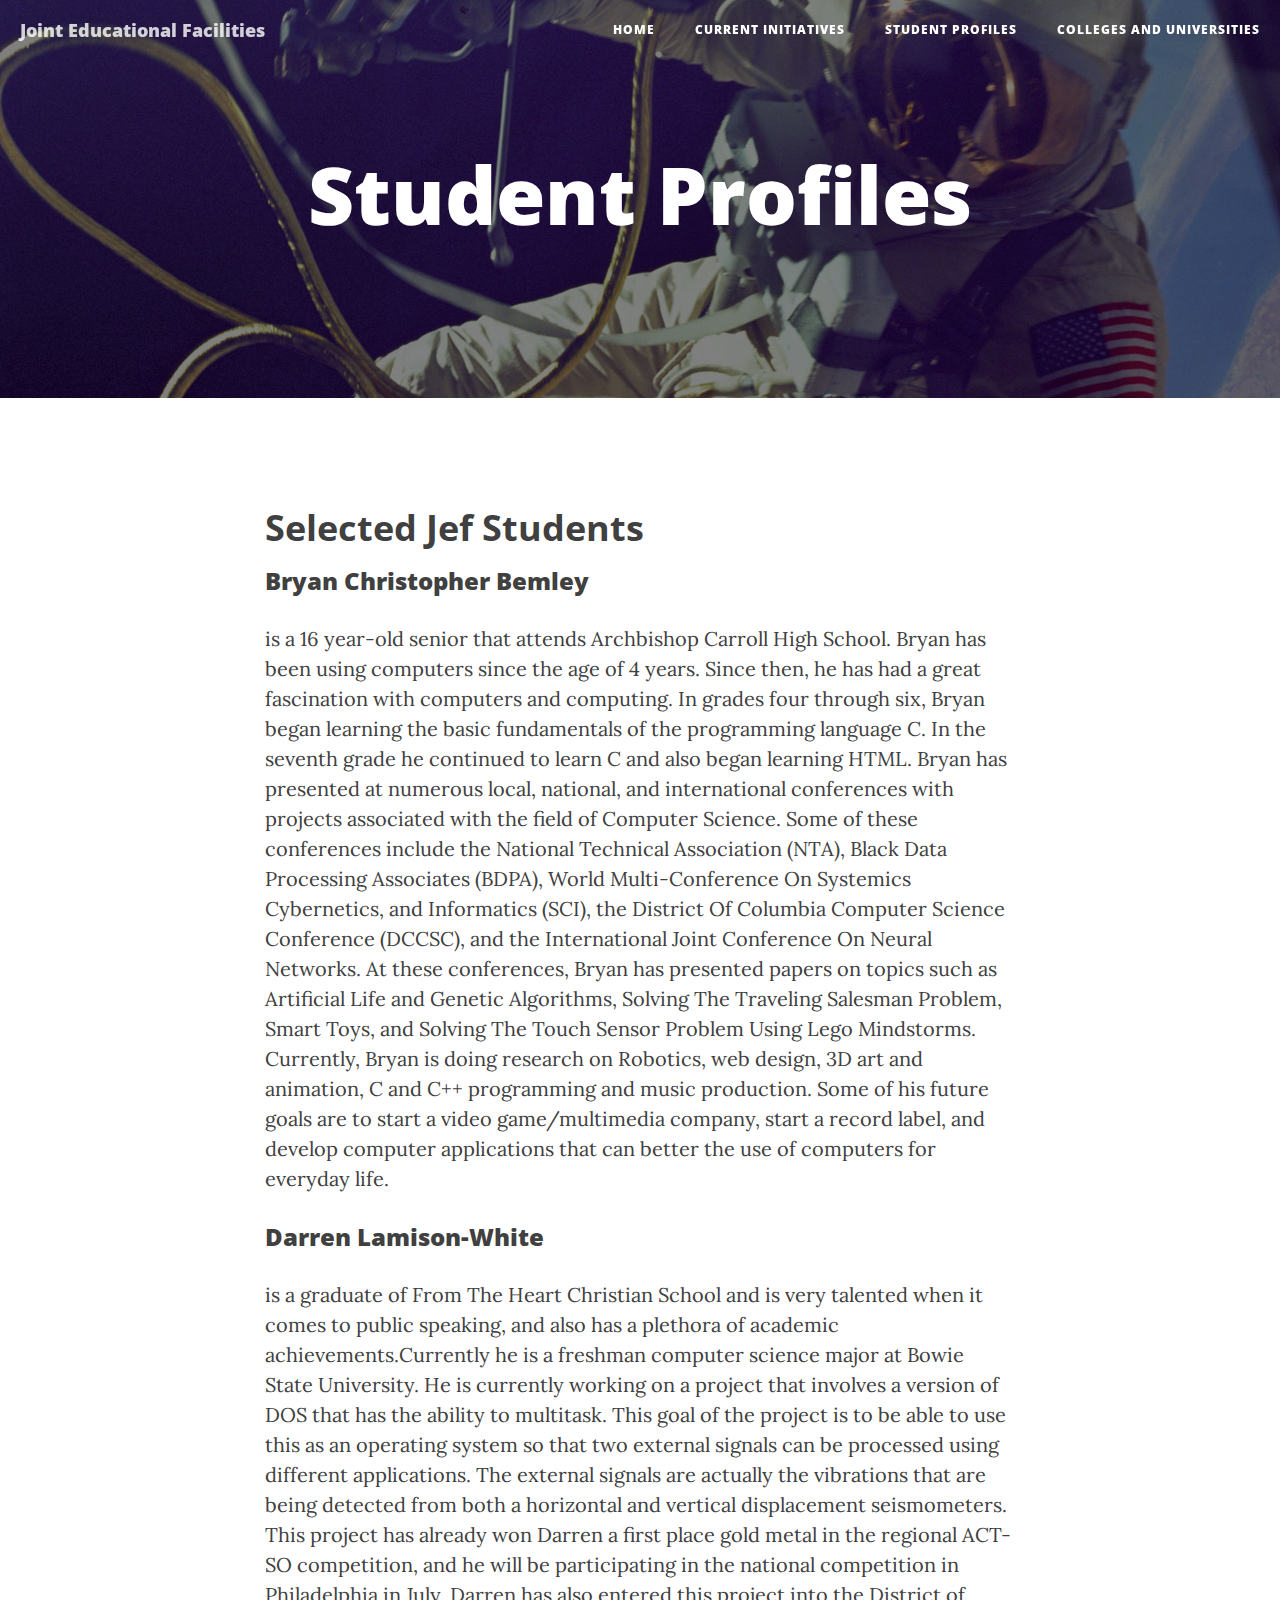
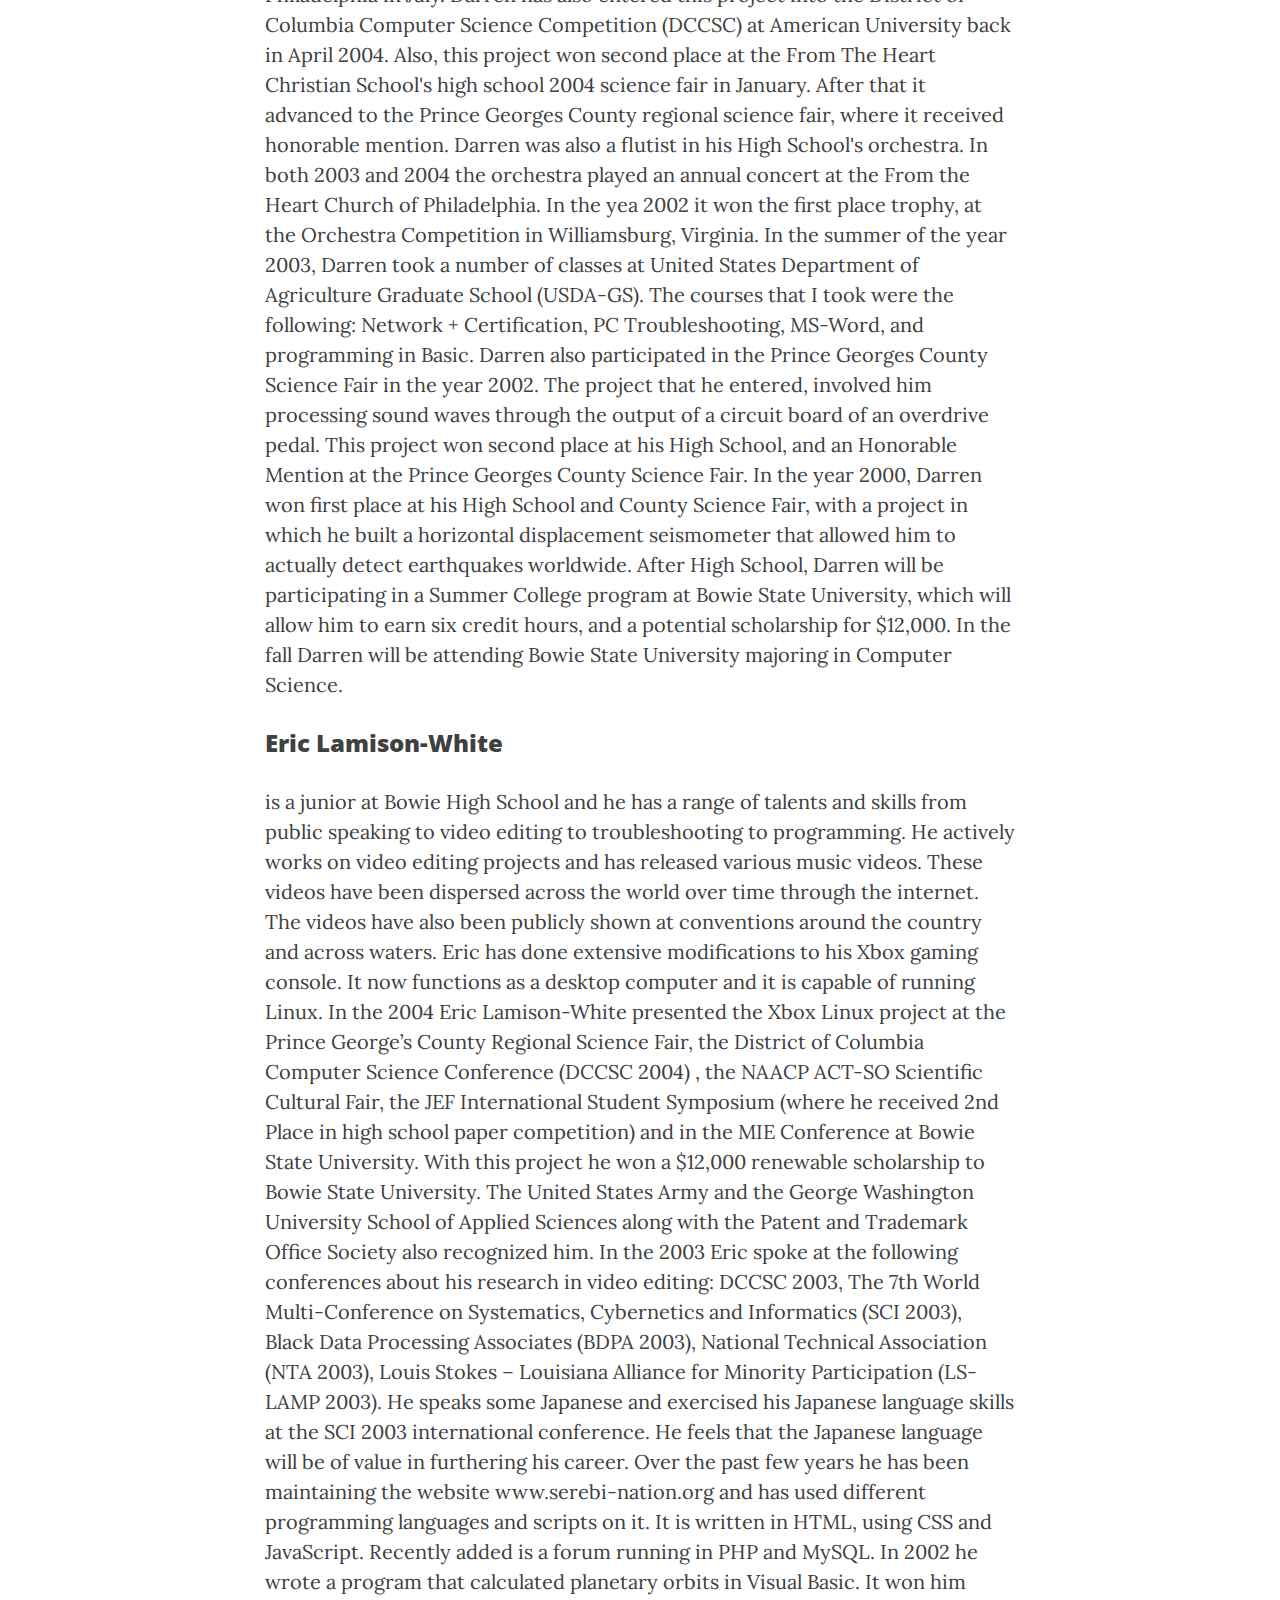
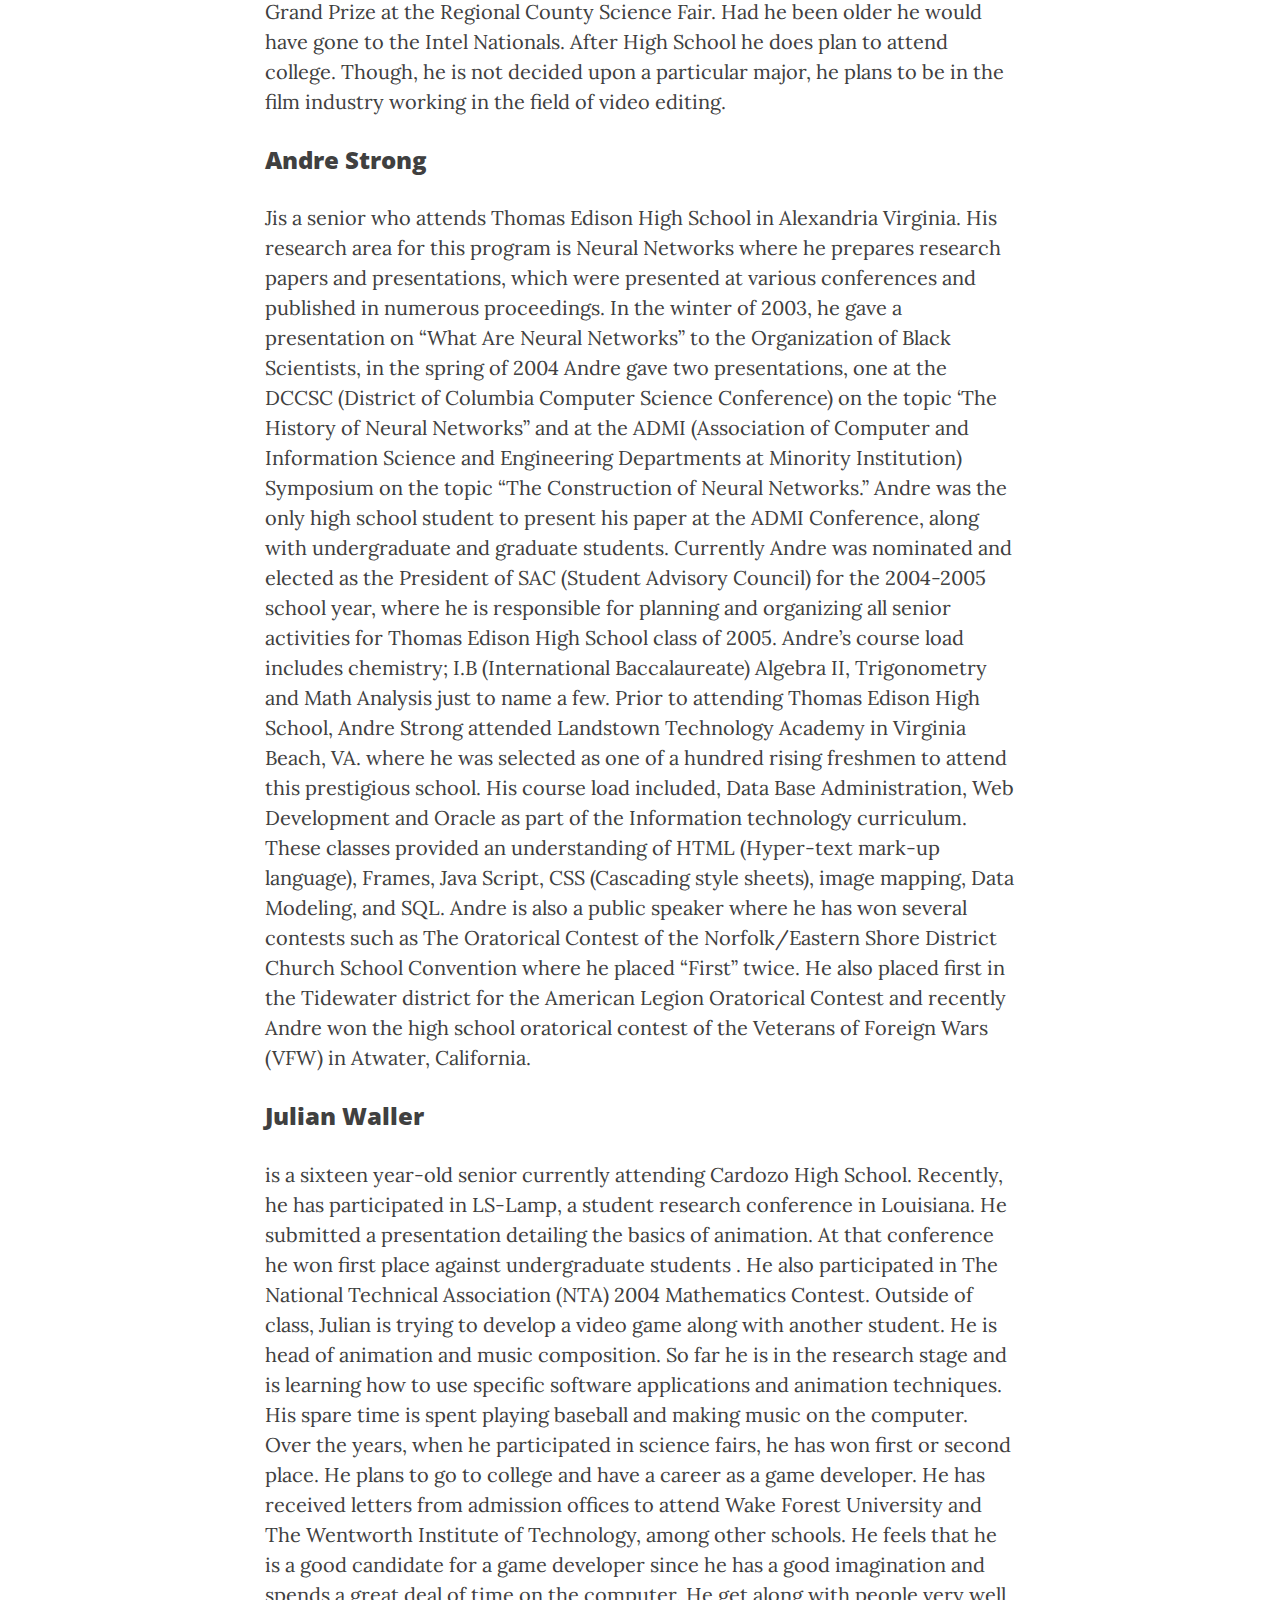
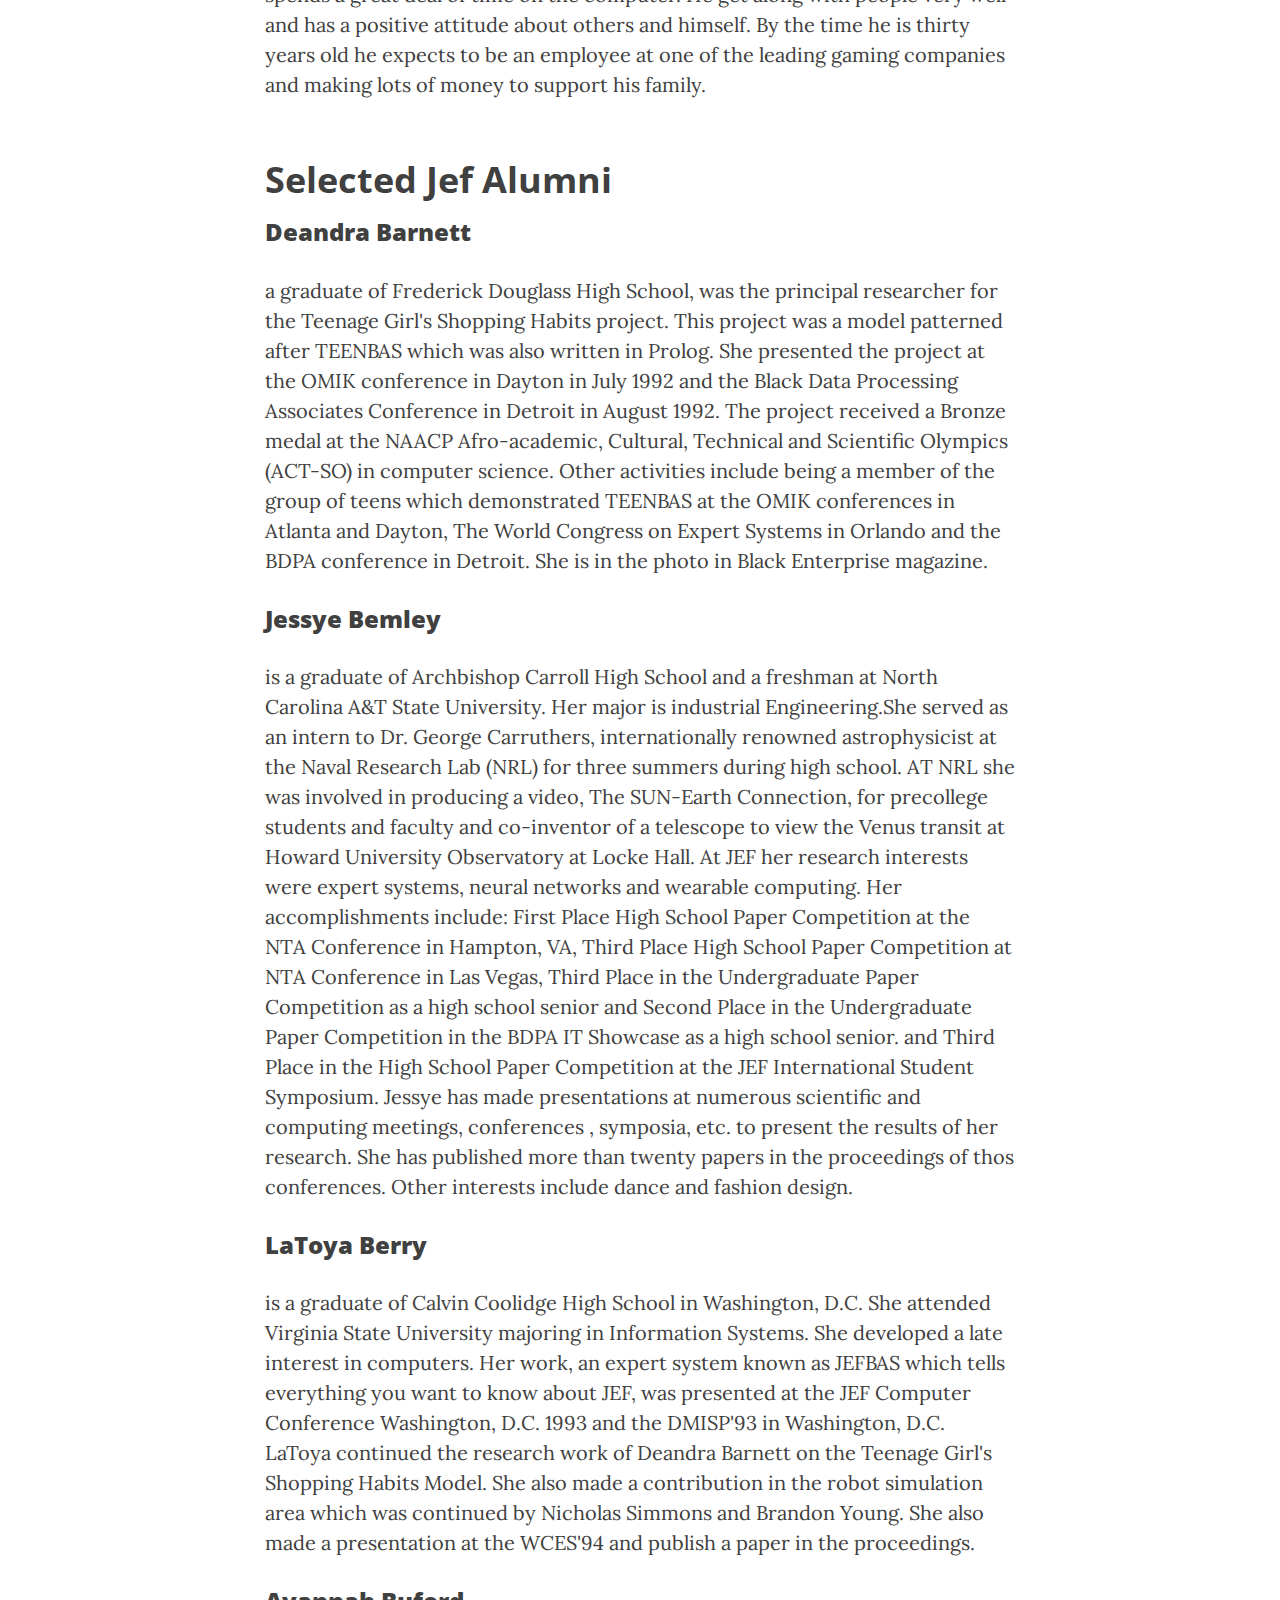
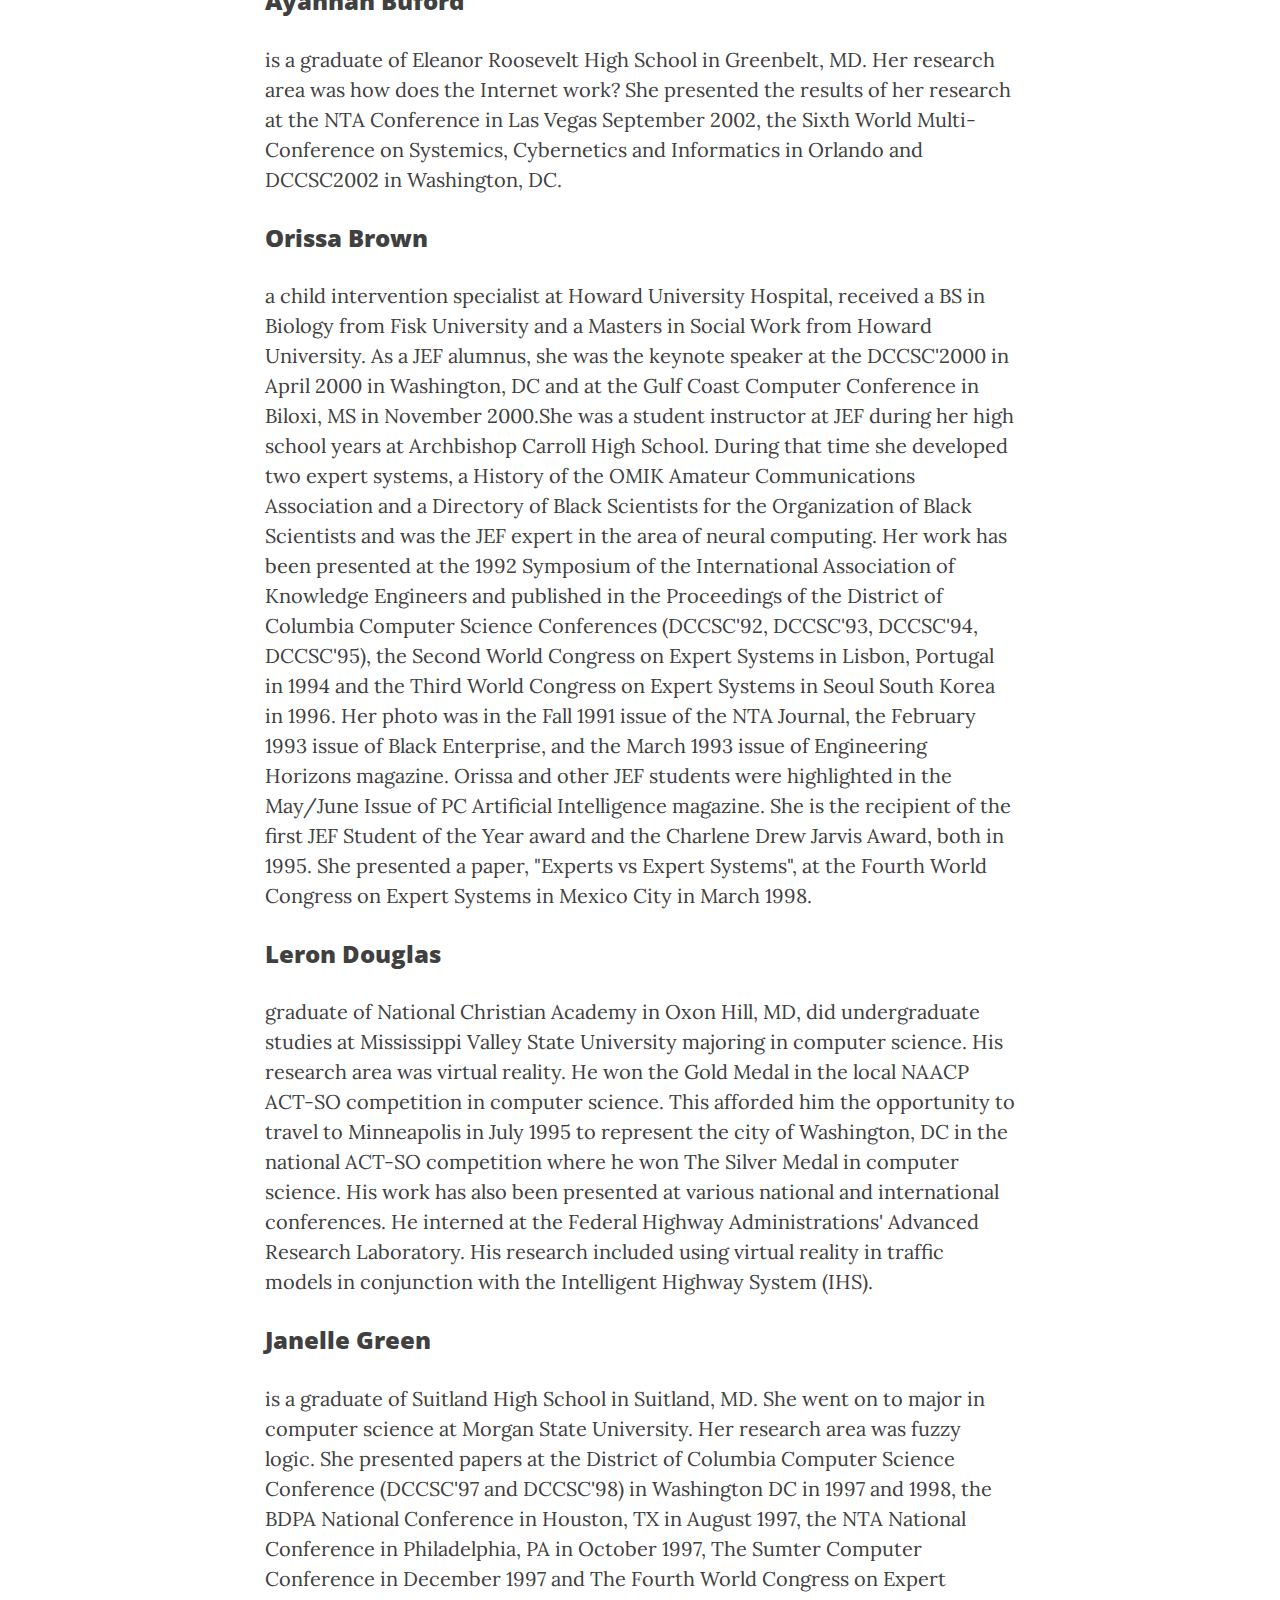
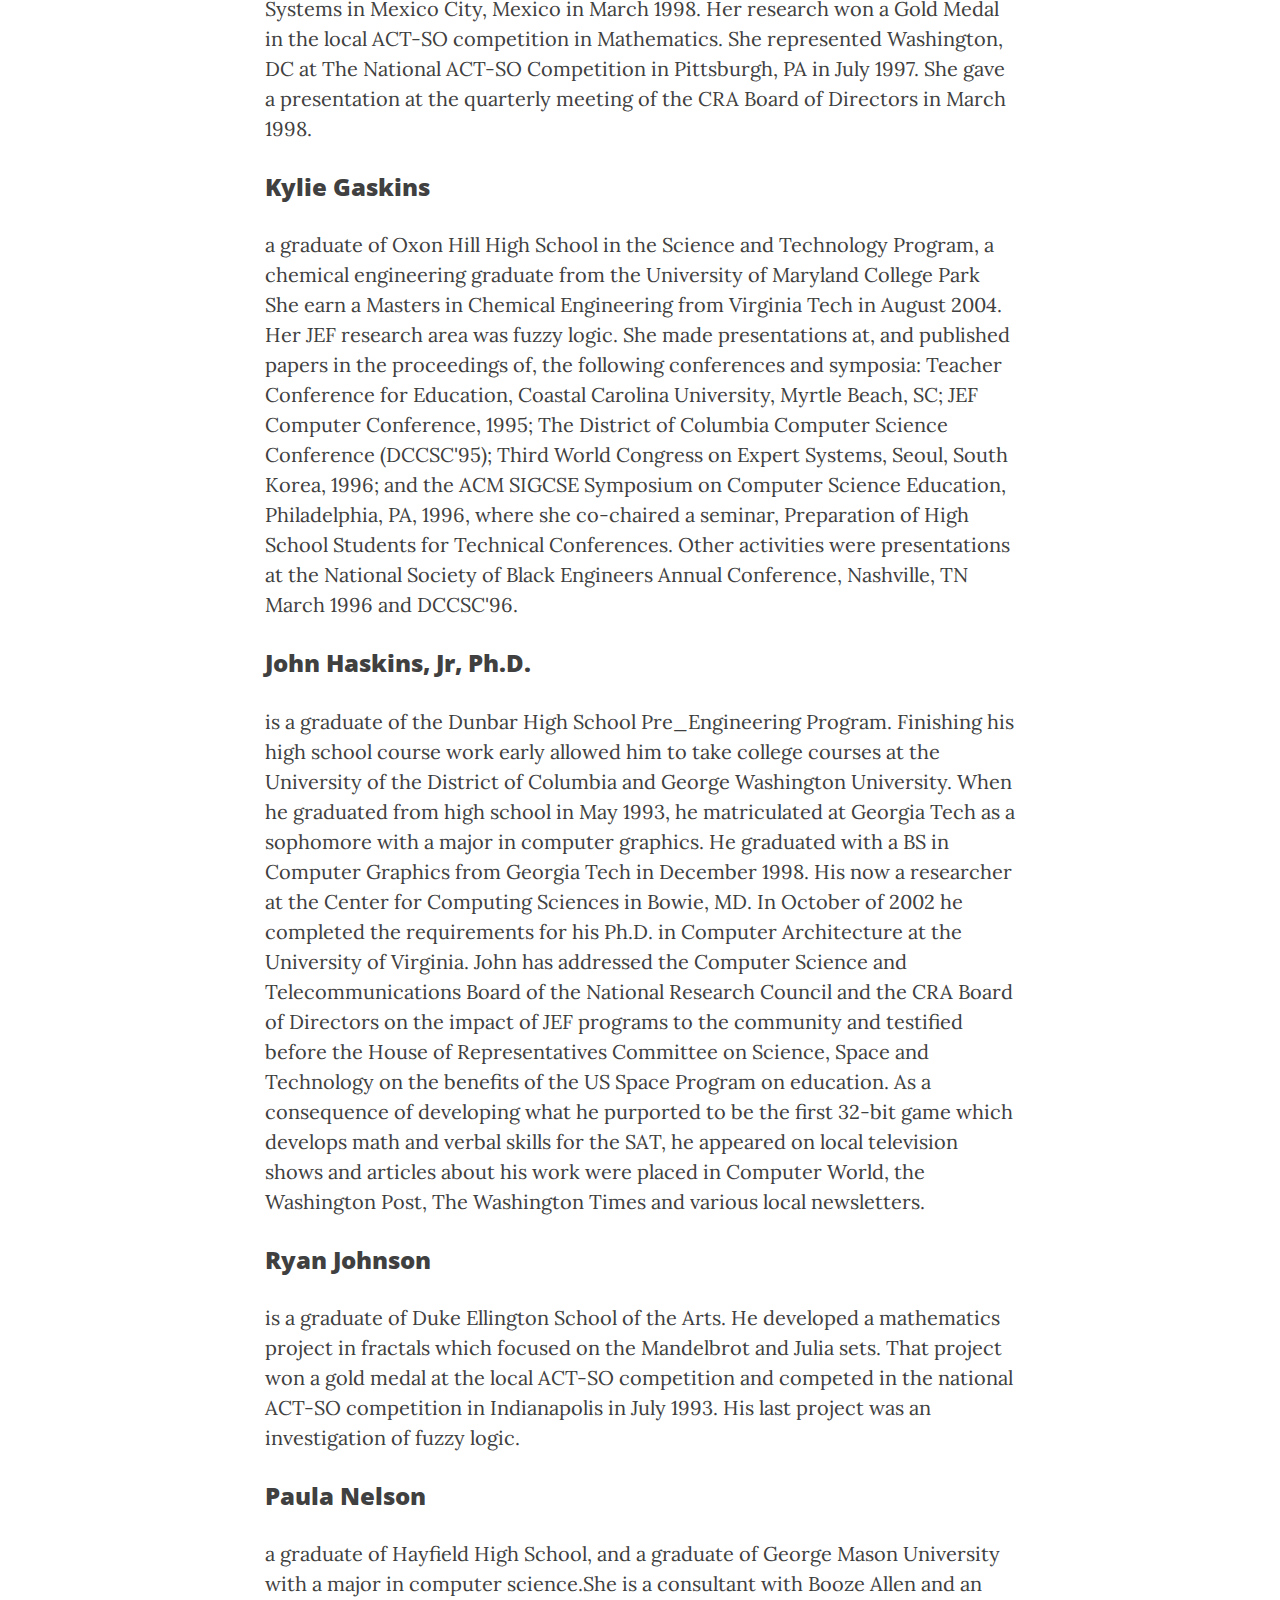
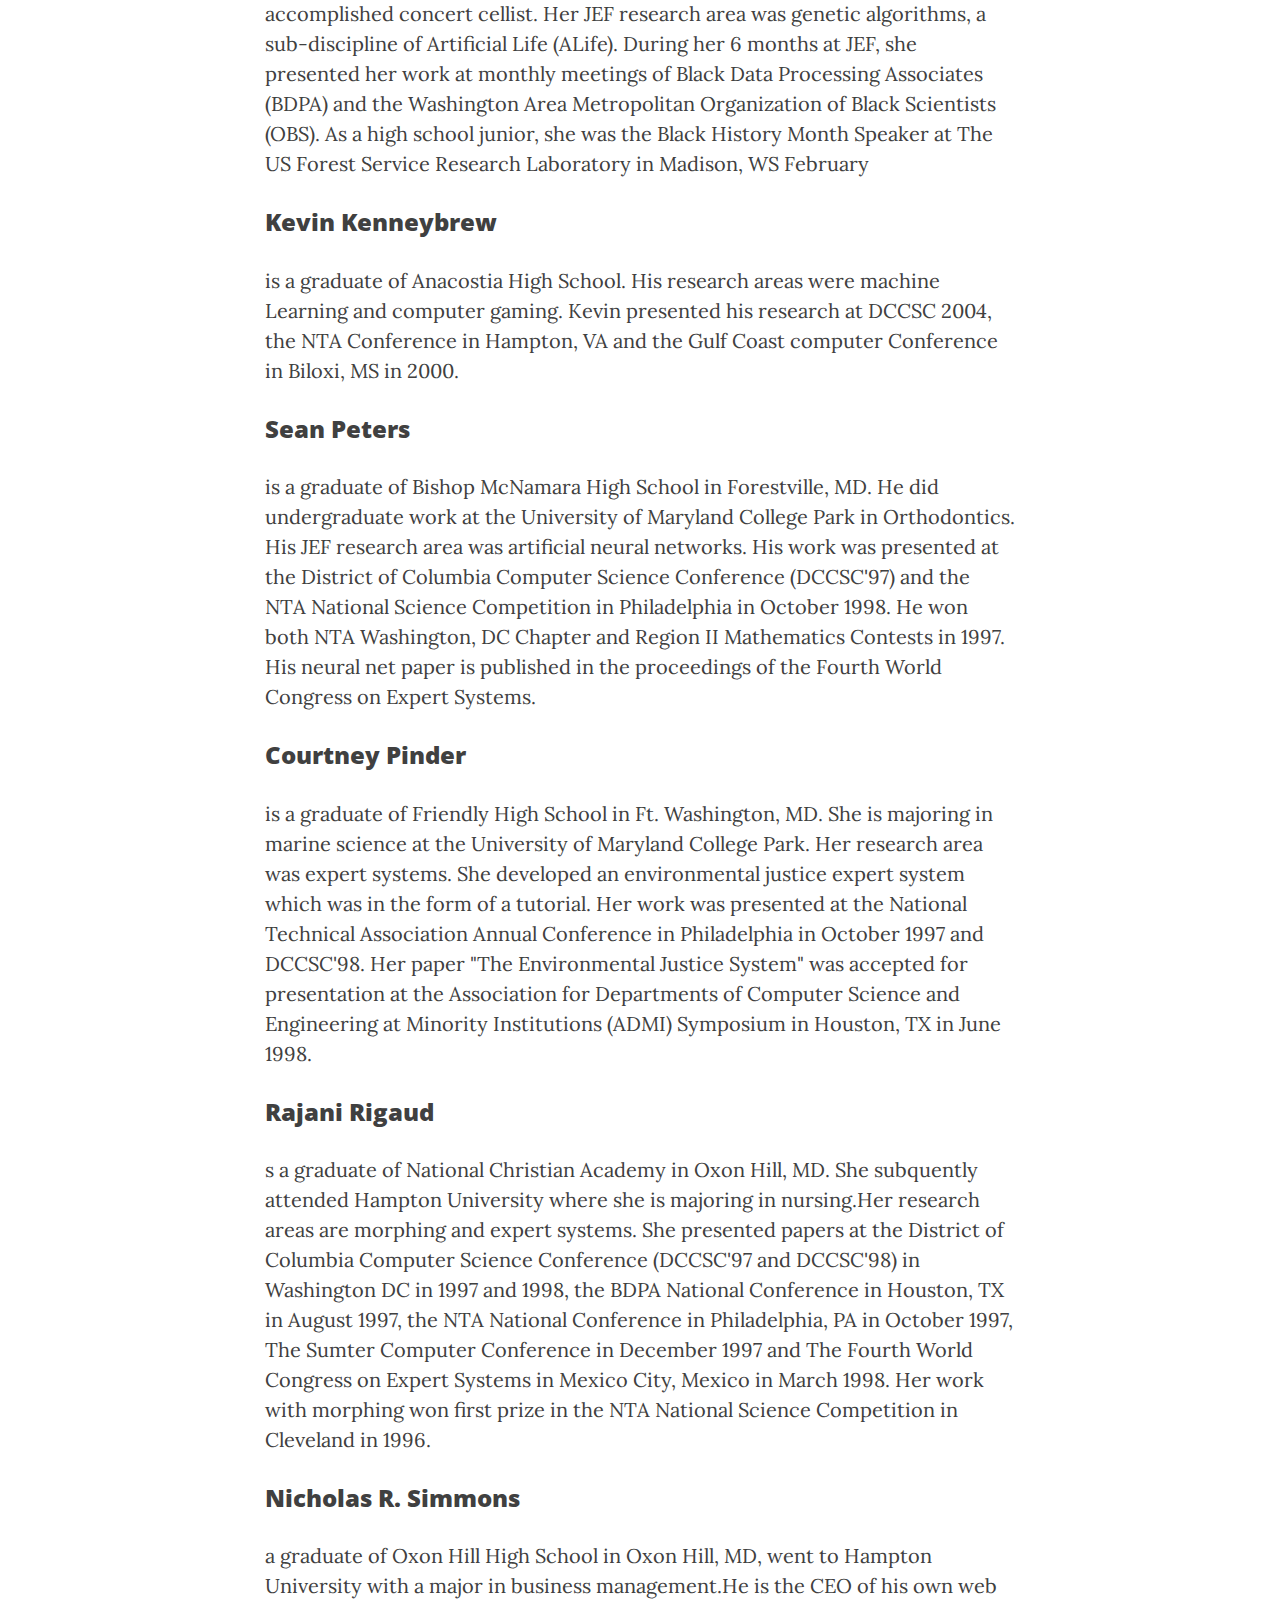
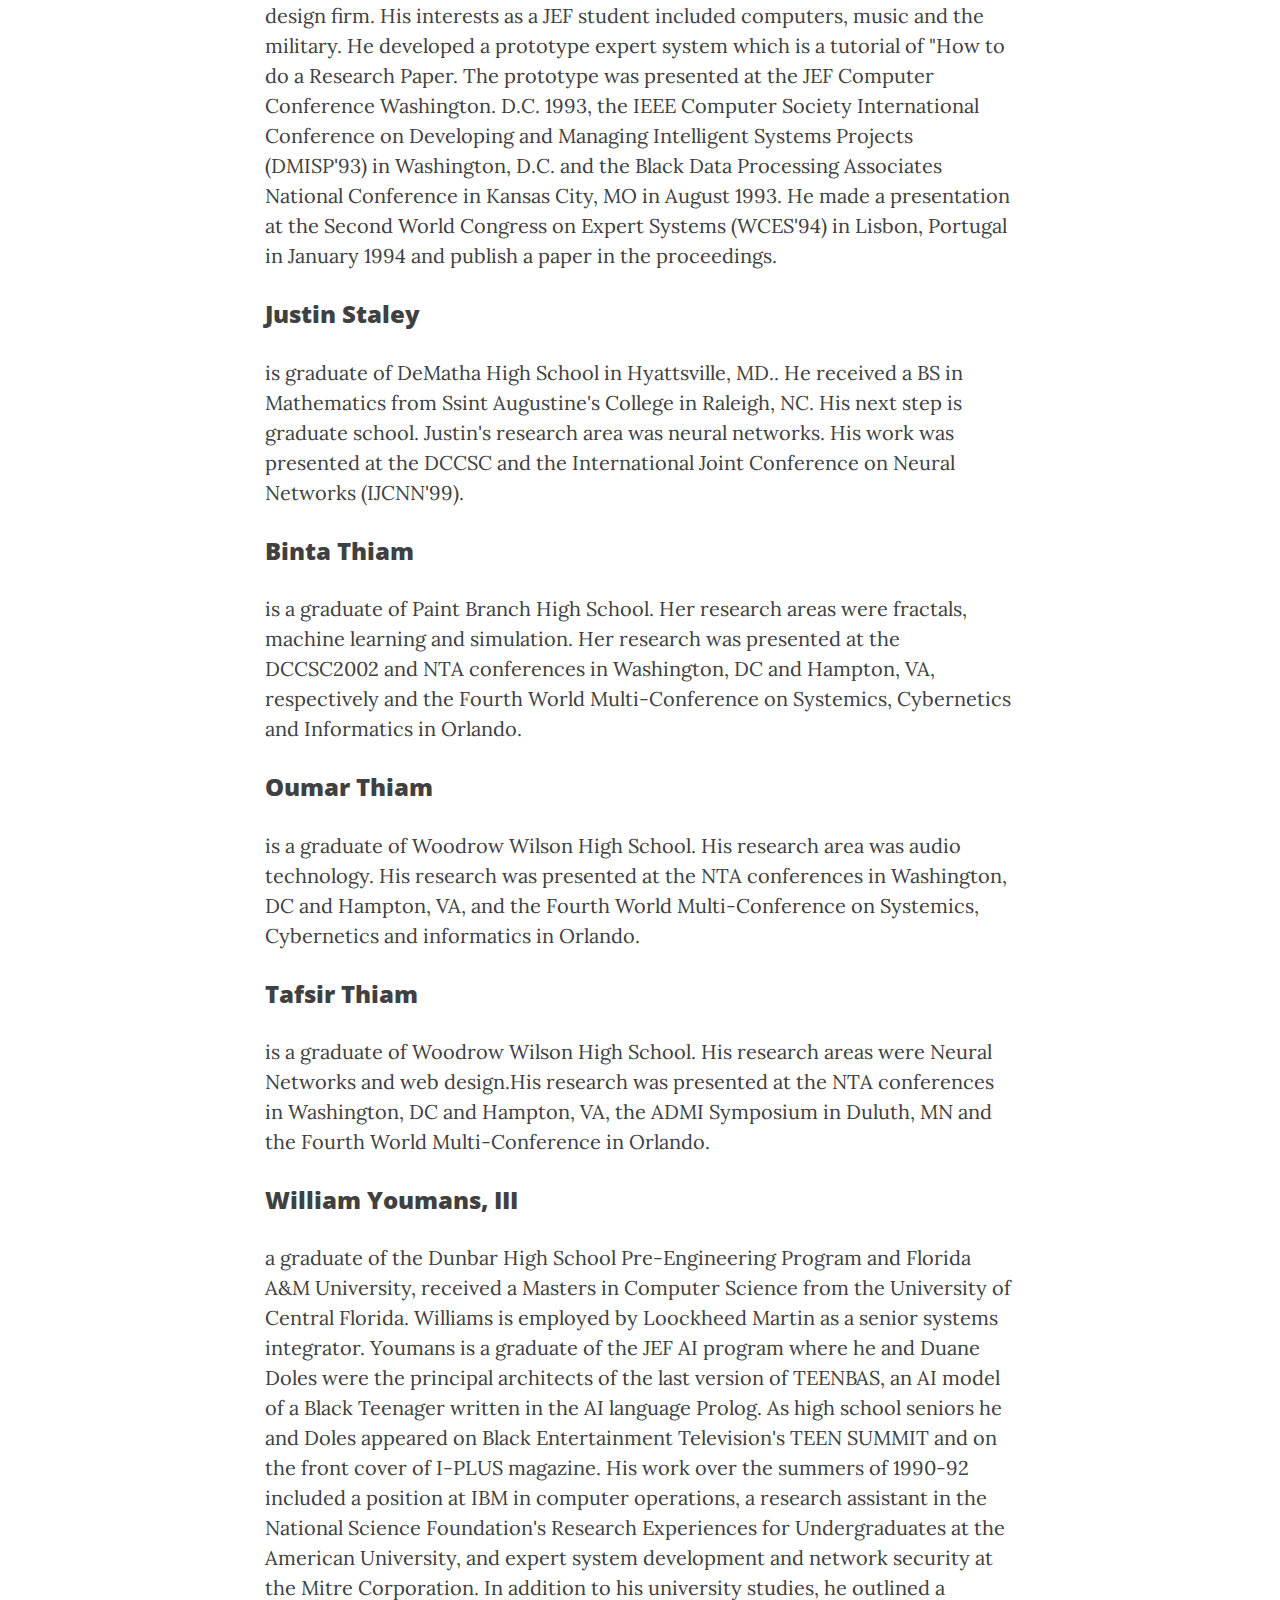
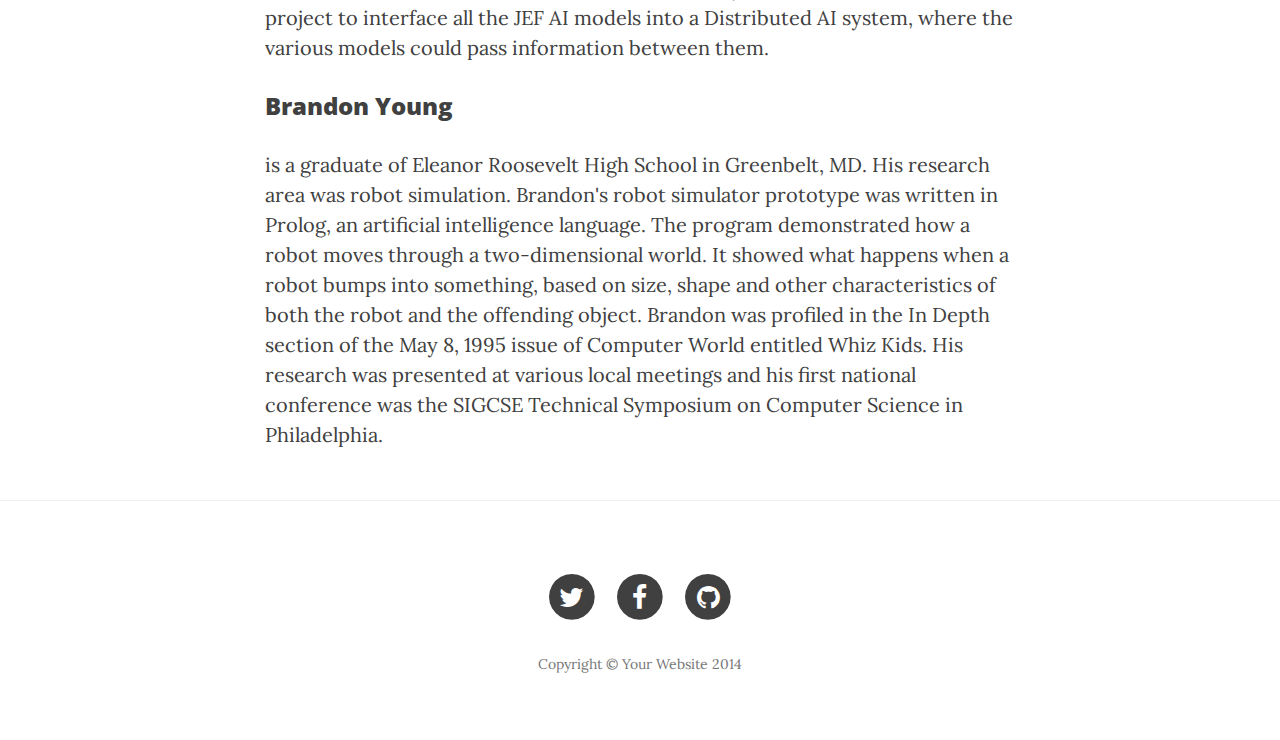
<file: profiles.html>
<!DOCTYPE html>
<html lang="en">

<head>

    <meta charset="utf-8">
    <meta http-equiv="X-UA-Compatible" content="IE=edge">
    <meta name="viewport" content="width=device-width, initial-scale=1">
    <meta name="description" content="">
    <meta name="author" content="">

    <title>JEF</title>

    <!-- Bootstrap Core CSS -->
    <link href="css/bootstrap.min.css" rel="stylesheet">

    <!-- Custom CSS -->
    <link href="css/clean-blog.min.css" rel="stylesheet">

    <!-- Custom Fonts -->
    <link href="http://maxcdn.bootstrapcdn.com/font-awesome/4.1.0/css/font-awesome.min.css" rel="stylesheet" type="text/css">
    <link href='http://fonts.googleapis.com/css?family=Lora:400,700,400italic,700italic' rel='stylesheet' type='text/css'>
    <link href='http://fonts.googleapis.com/css?family=Open+Sans:300italic,400italic,600italic,700italic,800italic,400,300,600,700,800' rel='stylesheet' type='text/css'>

    <!-- HTML5 Shim and Respond.js IE8 support of HTML5 elements and media queries -->
    <!-- WARNING: Respond.js doesn't work if you view the page via file:// -->
    <!--[if lt IE 9]>
        <script src="https://oss.maxcdn.com/libs/html5shiv/3.7.0/html5shiv.js"></script>
        <script src="https://oss.maxcdn.com/libs/respond.js/1.4.2/respond.min.js"></script>
    <![endif]-->

</head>

<body>

    <!-- Navigation -->
    <nav class="navbar navbar-default navbar-custom navbar-fixed-top">
        <div class="container-fluid">
            <!-- Brand and toggle get grouped for better mobile display -->
            <div class="navbar-header page-scroll">
                <button type="button" class="navbar-toggle" data-toggle="collapse" data-target="#bs-example-navbar-collapse-1">
                    <span class="sr-only">Toggle navigation</span>
                    <span class="icon-bar"></span>
                    <span class="icon-bar"></span>
                    <span class="icon-bar"></span>
                </button>
                <a class="navbar-brand" href="index.html">Joint Educational Facilities</a>
            </div>

            <!-- Collect the nav links, forms, and other content for toggling -->
            <div class="collapse navbar-collapse" id="bs-example-navbar-collapse-1">
                <ul class="nav navbar-nav navbar-right">
                    <li>
                        <a href="index.html">Home</a>
                    </li>
                    <li>
                        <a href="init.html">Current Initiatives</a>
                    </li>
                    <li>
                        <a href="profiles.html">Student Profiles</a>
                    </li>
                    <li>
                        <a href="colleges.html">Colleges and Universities</a>
                    </li>
                </ul>
            </div>
            <!-- /.navbar-collapse -->
        </div>
        <!-- /.container -->
    </nav>

    <!-- Page Header -->
    <!-- Set your background image for this header on the line below. -->
    <header class="intro-header" style="background-image: url('img/post-bg.jpg')">
        <div class="container">
            <div class="row">
                <div class="col-lg-8 col-lg-offset-2 col-md-10 col-md-offset-1">
                    <div class="site-heading">
                        <h1>Student Profiles</h1>
                    </div>
                </div>
            </div>
        </div>
    </header>

    <!-- Post Content -->
    <article>
        <div class="container">
            <div class="row">
                <div class="col-lg-8 col-lg-offset-2 col-md-10 col-md-offset-1">
                  <h1 class="section-heading">Selected Jef Students</h1>

                    <h3>Bryan Christopher Bemley</h3>

                    <p>is a 16 year-old senior that attends Archbishop Carroll High School. Bryan has been using computers since the age of 4 years. Since then, he has had a great fascination with computers and computing. In grades four through six, Bryan began learning the basic fundamentals of the programming language C. In the seventh grade he continued to learn C and also began learning HTML. Bryan has presented at numerous local, national, and international conferences with projects associated with the field of Computer Science. Some of these conferences include the National Technical Association (NTA), Black Data Processing Associates (BDPA), World Multi-Conference On Systemics Cybernetics, and Informatics (SCI), the District Of Columbia Computer Science Conference (DCCSC), and the International Joint Conference On Neural Networks. At these conferences, Bryan has presented papers on topics such as Artificial Life and Genetic Algorithms, Solving The Traveling Salesman Problem, Smart Toys, and Solving The Touch Sensor Problem Using Lego Mindstorms. Currently, Bryan is doing research on Robotics, web design, 3D art and animation, C and C++ programming and music production. Some of his future goals are to start a video game/multimedia company, start a record label, and develop computer applications that can better the use of computers for everyday life.</p>

                    <h3>Darren Lamison-White</h3>

                    <p>is a graduate of From The Heart Christian School and is very talented when it comes to public speaking, and also has a plethora of academic achievements.Currently he is a freshman computer science major at Bowie State University. He is currently working on a project that involves a version of DOS that has the ability to multitask. This goal of the project is to be able to use this as an operating system so that two external signals can be processed using different applications. The external signals are actually the vibrations that are being detected from both a horizontal and vertical displacement seismometers. This project has already won Darren a first place gold metal in the regional ACT-SO competition, and he will be participating in the national competition in Philadelphia in July. Darren has also entered this project into the District of Columbia Computer Science Competition (DCCSC) at American University back in April 2004. Also, this project won second place at the From The Heart Christian School's high school 2004 science fair in January. After that it advanced to the Prince Georges County regional science fair, where it received honorable mention. Darren was also a flutist in his High School's orchestra. In both 2003 and 2004 the orchestra played an annual concert at the From the Heart Church of Philadelphia. In the yea 2002 it won the first place trophy, at the Orchestra Competition in Williamsburg, Virginia. In the summer of the year 2003, Darren took a number of classes at United States Department of Agriculture Graduate School (USDA-GS). The courses that I took were the following: Network + Certification, PC Troubleshooting, MS-Word, and programming in Basic. Darren also participated in the Prince Georges County Science Fair in the year 2002. The project that he entered, involved him processing sound waves through the output of a circuit board of an overdrive pedal. This project won second place at his High School, and an Honorable Mention at the Prince Georges County Science Fair. In the year 2000, Darren won first place at his High School and County Science Fair, with a project in which he built a horizontal displacement seismometer that allowed him to actually detect earthquakes worldwide. After High School, Darren will be participating in a Summer College program at Bowie State University, which will allow him to earn six credit hours, and a potential scholarship for $12,000. In the fall Darren will be attending Bowie State University majoring in Computer Science.</p>

                    <h3>Eric Lamison-White</h3>

                    <p>is a junior at Bowie High School and he has a range of talents and skills from public speaking to video editing to troubleshooting to programming. He actively works on video editing projects and has released various music videos. These videos have been dispersed across the world over time through the internet. The videos have also been publicly shown at conventions around the country and across waters. Eric has done extensive modifications to his Xbox gaming console. It now functions as a desktop computer and it is capable of running Linux. In the 2004 Eric Lamison-White presented the Xbox Linux project at the Prince George’s County Regional Science Fair, the District of Columbia Computer Science Conference (DCCSC 2004) , the NAACP ACT-SO Scientific Cultural Fair, the JEF International Student Symposium (where he received 2nd Place in high school paper competition) and in the MIE Conference at Bowie State University. With this project he won a $12,000 renewable scholarship to Bowie State University. The United States Army and the George Washington University School of Applied Sciences along with the Patent and Trademark Office Society also recognized him. In the 2003 Eric spoke at the following conferences about his research in video editing: DCCSC 2003, The 7th World Multi-Conference on Systematics, Cybernetics and Informatics (SCI 2003), Black Data Processing Associates (BDPA 2003), National Technical Association (NTA 2003), Louis Stokes – Louisiana Alliance for Minority Participation (LS-LAMP 2003). He speaks some Japanese and exercised his Japanese language skills at the SCI 2003 international conference. He feels that the Japanese language will be of value in furthering his career. Over the past few years he has been maintaining the website www.serebi-nation.org and has used different programming languages and scripts on it. It is written in HTML, using CSS and JavaScript. Recently added is a forum running in PHP and MySQL. In 2002 he wrote a program that calculated planetary orbits in Visual Basic. It won him Grand Prize at the Regional County Science Fair. Had he been older he would have gone to the Intel Nationals. After High School he does plan to attend college. Though, he is not decided upon a particular major, he plans to be in the film industry working in the field of video editing.</p>

                    <h3>Andre Strong</h3>

                    <p>Jis a senior who attends Thomas Edison High School in Alexandria Virginia. His research area for this program is Neural Networks where he prepares research papers and presentations, which were presented at various conferences and published in numerous proceedings. In the winter of 2003, he gave a presentation on “What Are Neural Networks” to the Organization of Black Scientists, in the spring of 2004 Andre gave two presentations, one at the DCCSC (District of Columbia Computer Science Conference) on the topic ‘The History of Neural Networks” and at the ADMI (Association of Computer and Information Science and Engineering Departments at Minority Institution) Symposium on the topic “The Construction of Neural Networks.” Andre was the only high school student to present his paper at the ADMI Conference, along with undergraduate and graduate students. Currently Andre was nominated and elected as the President of SAC (Student Advisory Council) for the 2004-2005 school year, where he is responsible for planning and organizing all senior activities for Thomas Edison High School class of 2005. Andre’s course load includes chemistry; I.B (International Baccalaureate) Algebra II, Trigonometry and Math Analysis just to name a few. Prior to attending Thomas Edison High School, Andre Strong attended Landstown Technology Academy in Virginia Beach, VA. where he was selected as one of a hundred rising freshmen to attend this prestigious school. His course load included, Data Base Administration, Web Development and Oracle as part of the Information technology curriculum. These classes provided an understanding of HTML (Hyper-text mark-up language), Frames, Java Script, CSS (Cascading style sheets), image mapping, Data Modeling, and SQL. Andre is also a public speaker where he has won several contests such as The Oratorical Contest of the Norfolk/Eastern Shore District Church School Convention where he placed “First” twice. He also placed first in the Tidewater district for the American Legion Oratorical Contest and recently Andre won the high school oratorical contest of the Veterans of Foreign Wars (VFW) in Atwater, California.</p>

                    <h3>Julian Waller</h3>

                    <p>is a sixteen year-old senior currently attending Cardozo High School. Recently, he has participated in LS-Lamp, a student research conference in Louisiana. He submitted a presentation detailing the basics of animation. At that conference he won first place against undergraduate students . He also participated in The National Technical Association (NTA) 2004 Mathematics Contest. Outside of class, Julian is trying to develop a video game along with another student. He is head of animation and music composition. So far he is in the research stage and is learning how to use specific software applications and animation techniques. His spare time is spent playing baseball and making music on the computer. Over the years, when he participated in science fairs, he has won first or second place. He plans to go to college and have a career as a game developer. He has received letters from admission offices to attend Wake Forest University and The Wentworth Institute of Technology, among other schools. He feels that he is a good candidate for a game developer since he has a good imagination and spends a great deal of time on the computer. He get along with people very well and has a positive attitude about others and himself. By the time he is thirty years old he expects to be an employee at one of the leading gaming companies and making lots of money to support his family. </p>

                    <h1 class="section-heading">Selected Jef Alumni</h1>

                    <h3>Deandra Barnett</h3>

                    <p>a graduate of Frederick Douglass High School, was the principal researcher for the Teenage Girl's Shopping Habits project. This project was a model patterned after TEENBAS which was also written in Prolog. She presented the project at the OMIK conference in Dayton in July 1992 and the Black Data Processing Associates Conference in Detroit in August 1992. The project received a Bronze medal at the NAACP Afro-academic, Cultural, Technical and Scientific Olympics (ACT-SO) in computer science. Other activities include being a member of the group of teens which demonstrated TEENBAS at the OMIK conferences in Atlanta and Dayton, The World Congress on Expert Systems in Orlando and the BDPA conference in Detroit. She is in the photo in Black Enterprise magazine.</p>

                    <h3>Jessye Bemley</h3>

                    <p>is a graduate of Archbishop Carroll High School and a freshman at North Carolina A&T State University. Her major is industrial Engineering.She served as an intern to Dr. George Carruthers, internationally renowned astrophysicist at the Naval Research Lab (NRL) for three summers during high school. AT NRL she was involved in producing a video, The SUN-Earth Connection, for precollege students and faculty and co-inventor of a telescope to view the Venus transit at Howard University Observatory at Locke Hall. At JEF her research interests were expert systems, neural networks and wearable computing. Her accomplishments include: First Place High School Paper Competition at the NTA Conference in Hampton, VA, Third Place High School Paper Competition at NTA Conference in Las Vegas, Third Place in the Undergraduate Paper Competition as a high school senior and Second Place in the Undergraduate Paper Competition in the BDPA IT Showcase as a high school senior. and Third Place in the High School Paper Competition at the JEF International Student Symposium. Jessye has made presentations at numerous scientific and computing meetings, conferences , symposia, etc. to present the results of her research. She has published more than twenty papers in the proceedings of thos conferences. Other interests include dance and fashion design.</p>

                    <h3>LaToya Berry</h3>

                    <p>is a graduate of Calvin Coolidge High School in Washington, D.C. She attended Virginia State University majoring in Information Systems. She developed a late interest in computers.  Her work, an expert system known as JEFBAS which tells everything you want to know about JEF, was presented at the JEF Computer Conference Washington, D.C. 1993 and the DMISP'93 in Washington, D.C. LaToya continued the research work of Deandra Barnett on the Teenage Girl's Shopping Habits Model. She also made a contribution in the robot simulation area which was continued by Nicholas Simmons and Brandon Young. She also made a presentation at the WCES'94 and publish a paper in the proceedings.</p>

                    <h3>Ayannah Buford </h3>

                    <p>is a graduate of Eleanor Roosevelt High School in Greenbelt, MD. Her research area was how does the Internet work? She presented the results of her research at the NTA Conference in Las Vegas September 2002, the Sixth World Multi-Conference on Systemics, Cybernetics and Informatics in Orlando and DCCSC2002 in Washington, DC.</p>

                    <h3>Orissa Brown</h3>

                    <p>a child intervention specialist at Howard University Hospital, received a BS in Biology from Fisk University and a Masters in Social Work from Howard University. As a JEF alumnus, she was the keynote speaker at the DCCSC'2000 in April 2000 in Washington, DC and at the Gulf Coast Computer Conference in Biloxi, MS in November 2000.She was a student instructor at JEF during her high school years at Archbishop Carroll High School. During that time she developed two expert systems, a History of the OMIK Amateur Communications Association and a Directory of Black Scientists for the Organization of Black Scientists and was the JEF expert in the area of neural computing. Her work has been presented at the 1992 Symposium of the International Association of Knowledge Engineers and published in  the Proceedings of the District of Columbia Computer Science Conferences (DCCSC'92, DCCSC'93, DCCSC'94, DCCSC'95),  the Second World Congress on Expert Systems in  Lisbon, Portugal in 1994 and the Third World Congress on Expert Systems in Seoul South Korea in 1996. Her photo was in the Fall 1991 issue of the NTA Journal, the February 1993 issue of Black Enterprise, and the March 1993 issue of Engineering Horizons magazine. Orissa and other JEF students were highlighted in the May/June Issue of PC Artificial  Intelligence magazine. She is the recipient of the first JEF Student of the Year award and the Charlene Drew Jarvis Award, both in 1995.  She presented a paper, "Experts vs Expert Systems", at the Fourth World Congress on Expert Systems in Mexico City in March 1998.</p>

                    <h3>Leron Douglas</h3>

                    <p> graduate of National Christian Academy in Oxon Hill, MD, did undergraduate studies at Mississippi Valley State University majoring in computer science. His research area was virtual reality.  He won the Gold Medal in the local NAACP ACT-SO competition in computer science. This afforded him the opportunity to travel to Minneapolis in July 1995 to represent the city of Washington, DC in the national ACT-SO competition where he won The Silver Medal in computer science. His work has also been presented at various national and international conferences. He interned at the Federal Highway Administrations' Advanced Research Laboratory. His research included using virtual reality in traffic models in conjunction with the Intelligent Highway System (IHS). </p>

                    <h3>Janelle Green</h3>

                    <p>is a graduate of Suitland High School in Suitland, MD. She went on to major in computer science at Morgan State University. Her research area was fuzzy logic. She presented papers at the District of Columbia Computer Science Conference (DCCSC'97 and DCCSC'98) in Washington DC in 1997 and 1998, the BDPA National Conference in Houston, TX in August 1997, the NTA National Conference in Philadelphia, PA in October 1997, The Sumter Computer Conference in December 1997 and The Fourth World Congress on Expert Systems in Mexico City, Mexico in March 1998. Her research won a Gold Medal in the local ACT-SO competition in Mathematics. She represented Washington, DC at The National ACT-SO Competition in Pittsburgh, PA in July 1997. She gave a presentation at the quarterly meeting of the CRA Board of Directors in March 1998.</p>

                    <h3>Kylie Gaskins</h3>

                    <p>a graduate of Oxon Hill High School in the Science and Technology Program, a chemical engineering graduate from the University of Maryland College Park She earn a Masters in Chemical Engineering from Virginia Tech in August 2004. Her JEF research area was fuzzy logic. She made presentations at, and published papers in the proceedings of, the following conferences and symposia: Teacher Conference for Education, Coastal Carolina University, Myrtle Beach, SC; JEF Computer Conference, 1995; The District of Columbia Computer Science Conference (DCCSC'95); Third World Congress on Expert Systems, Seoul, South Korea, 1996; and the ACM SIGCSE Symposium on Computer Science Education, Philadelphia, PA, 1996, where she co-chaired a seminar, Preparation of High School Students for Technical Conferences. Other activities were presentations at the National Society of Black Engineers Annual Conference, Nashville, TN March 1996 and DCCSC'96.</p>

                    <h3>John Haskins, Jr, Ph.D.</h3>

                    <p> is a graduate of the Dunbar High School Pre_Engineering Program. Finishing his high school course work early allowed him to take college courses at the University of the District of Columbia and George Washington University. When he graduated from high school in May 1993, he matriculated at Georgia Tech as a sophomore with a major in computer graphics. He graduated with a BS in Computer Graphics from Georgia Tech in December 1998. His now a researcher at the Center for Computing Sciences in Bowie, MD. In October of 2002 he completed the requirements for his Ph.D. in Computer Architecture at the University of Virginia. John has addressed the Computer Science and Telecommunications Board of the National Research Council and the CRA Board of Directors on the impact of JEF programs to the community and testified before the House of Representatives Committee on Science, Space and Technology on the benefits of the US Space Program on education. As a consequence of developing what he purported to be the first 32-bit game which develops math and verbal skills for the SAT, he appeared on local television shows and articles about his work were placed in Computer World, the Washington Post, The Washington Times and various local newsletters.</p>

                    <h3>Ryan Johnson </h3>

                    <p>is a graduate of Duke Ellington School of the Arts. He developed a mathematics project in fractals which focused on the Mandelbrot and Julia sets.  That project won a gold medal at the local ACT-SO competition and competed in the national ACT-SO competition in Indianapolis in July 1993.  His last project was an investigation of fuzzy logic.</p>

                    <h3>Paula Nelson</h3>

                    <p>a graduate of Hayfield High School, and a graduate of George Mason University with a major in computer science.She is a consultant with Booze Allen and an accomplished concert cellist. Her JEF research area was genetic algorithms, a sub-discipline of Artificial Life (ALife). During her 6 months at JEF, she presented her work at monthly meetings of Black Data Processing Associates (BDPA) and the Washington Area Metropolitan Organization of Black Scientists (OBS). As a high school junior, she was the Black History Month Speaker at The US Forest Service Research Laboratory in Madison, WS February</p>

                    <h3>Kevin Kenneybrew</h3>

                    <p>is a graduate of Anacostia High School. His research areas were machine Learning and computer gaming. Kevin presented his research at DCCSC 2004, the NTA Conference in Hampton, VA and the Gulf Coast computer Conference in Biloxi, MS in 2000.  </p>

                    <h3>Sean Peters</h3>

                    <p> is a graduate of Bishop McNamara High School in Forestville, MD. He did undergraduate work at the University of Maryland College Park in Orthodontics. His JEF research area was artificial neural networks. His work was presented at the District of Columbia Computer Science Conference (DCCSC'97) and the NTA National Science Competition in Philadelphia in October 1998. He won both NTA Washington, DC Chapter and Region II Mathematics Contests in 1997. His neural net paper is published in the proceedings of the Fourth World Congress on Expert Systems.</p>

                    <h3>Courtney Pinder</h3>

                    <p>is a graduate of Friendly High School in Ft. Washington, MD. She is majoring in marine science at the University of Maryland College Park. Her research area was expert systems. She developed an environmental justice expert system which was in the form of a tutorial. Her work was presented at the National Technical Association Annual Conference in Philadelphia in October 1997 and DCCSC'98. Her paper "The Environmental Justice System" was accepted for presentation at the Association for Departments of Computer Science and Engineering at Minority Institutions (ADMI) Symposium in Houston, TX in June 1998.</p>

                    <h3>Rajani Rigaud</h3>

                    <p>s a graduate of National Christian Academy in Oxon Hill, MD. She subquently attended Hampton University where she is majoring in nursing.Her research areas are morphing and expert systems.  She presented papers at the District of Columbia Computer Science Conference (DCCSC'97 and DCCSC'98) in Washington DC in 1997 and 1998, the BDPA National Conference in Houston, TX in August 1997, the NTA National Conference in Philadelphia, PA in October 1997, The Sumter Computer Conference in December 1997 and The Fourth World Congress on Expert Systems in Mexico City, Mexico in March 1998. Her work with morphing won first prize in the NTA National Science Competition in Cleveland in 1996.</p>

                    <h3>Nicholas R. Simmons</h3>

                    <p>a graduate of Oxon Hill High School in Oxon Hill, MD, went to Hampton University with a major in business management.He is the CEO of his own web design firm. His interests as a JEF student included computers, music and the military.  He developed a prototype expert system which is a tutorial of "How to do a Research Paper. The prototype was presented at the JEF Computer Conference Washington.  D.C. 1993, the IEEE Computer Society International Conference on Developing and Managing Intelligent Systems Projects (DMISP'93) in Washington, D.C. and the Black Data Processing Associates National Conference in Kansas City, MO in August 1993.  He made a presentation at the Second World Congress on Expert Systems (WCES'94) in Lisbon, Portugal in January 1994 and publish a paper in the proceedings.</p>

                    <h3>Justin Staley</h3>

                    <p> is graduate of DeMatha High School in Hyattsville, MD.. He received a BS in Mathematics from Ssint Augustine's College in Raleigh, NC. His next step is graduate school. Justin's research area was neural networks. His work was presented at the DCCSC and the International Joint Conference on Neural Networks (IJCNN'99).</p>

                    <h3>Binta Thiam</h3>

                    <p>is a graduate of Paint Branch High School. Her research areas were fractals, machine learning and simulation. Her research was presented at the DCCSC2002 and NTA conferences in Washington, DC and Hampton, VA, respectively and the Fourth World Multi-Conference on Systemics, Cybernetics and Informatics in Orlando.</p>

                    <h3>Oumar Thiam</h3>

                    <p>is a graduate of Woodrow Wilson High School. His research area was audio technology. His research was presented at the NTA conferences in Washington, DC and Hampton, VA, and the Fourth World Multi-Conference on Systemics, Cybernetics and informatics in Orlando.</p>

                    <h3>Tafsir Thiam</h3>

                    <p>is a graduate of Woodrow Wilson High School. His research areas were Neural Networks and web design.His research was presented at the NTA conferences in Washington, DC and Hampton, VA, the ADMI Symposium in Duluth, MN and the Fourth World Multi-Conference in Orlando.</p>

                    <h3>William Youmans, III</h3>

                    <p>a graduate of the Dunbar High School Pre-Engineering Program and Florida A&M University, received a Masters in Computer Science from the University of Central Florida. Williams is employed by Loockheed Martin as a senior systems integrator. Youmans is a graduate of the JEF AI program where he and Duane Doles were the principal architects of the last version of TEENBAS, an AI model of a Black Teenager written in the AI language Prolog. As  high school seniors he and Doles appeared on Black Entertainment Television's TEEN SUMMIT and on the front cover of I-PLUS magazine. His work over the summers of 1990-92 included a position at IBM in computer operations, a research assistant in the National Science Foundation's Research Experiences for Undergraduates at the American University, and expert system development and network security at the Mitre Corporation. In addition to his university studies, he outlined a project to interface all the JEF AI models into a Distributed AI system, where the various models could pass information between them.</p>

                    <h3>Brandon Young </h3>

                    <p>is a graduate of Eleanor Roosevelt High School in Greenbelt, MD. His research area was robot simulation. Brandon's robot simulator prototype was written in Prolog, an artificial intelligence language.  The program demonstrated how a robot moves through a two-dimensional world. It showed what happens when a robot bumps into something, based  on size, shape and other characteristics of both the robot and the offending object. Brandon was profiled in the In Depth section of the  May 8, 1995 issue of Computer World entitled Whiz Kids. His research  was presented at various local meetings and his first national conference was the SIGCSE Technical Symposium on Computer Science in Philadelphia.  </p>
                </div>
            </div>
        </div>
    </article>

    <hr>

    <!-- Footer -->
    <footer>
        <div class="container">
            <div class="row">
                <div class="col-lg-8 col-lg-offset-2 col-md-10 col-md-offset-1">
                    <ul class="list-inline text-center">
                        <li>
                            <a href="#">
                                <span class="fa-stack fa-lg">
                                    <i class="fa fa-circle fa-stack-2x"></i>
                                    <i class="fa fa-twitter fa-stack-1x fa-inverse"></i>
                                </span>
                            </a>
                        </li>
                        <li>
                            <a href="#">
                                <span class="fa-stack fa-lg">
                                    <i class="fa fa-circle fa-stack-2x"></i>
                                    <i class="fa fa-facebook fa-stack-1x fa-inverse"></i>
                                </span>
                            </a>
                        </li>
                        <li>
                            <a href="#">
                                <span class="fa-stack fa-lg">
                                    <i class="fa fa-circle fa-stack-2x"></i>
                                    <i class="fa fa-github fa-stack-1x fa-inverse"></i>
                                </span>
                            </a>
                        </li>
                    </ul>
                    <p class="copyright text-muted">Copyright &copy; Your Website 2014</p>
                </div>
            </div>
        </div>
    </footer>

    <!-- jQuery -->
    <script src="js/jquery.js"></script>

    <!-- Bootstrap Core JavaScript -->
    <script src="js/bootstrap.min.js"></script>

    <!-- Custom Theme JavaScript -->
    <script src="js/clean-blog.min.js"></script>

</body>

</html>
</file>
<file: css/clean-blog.css>
/*!
 * Clean Blog v1.0.0 (http://startbootstrap.com)
 * Copyright 2014 Start Bootstrap
 * Licensed under Apache 2.0 (https://github.com/IronSummitMedia/startbootstrap/blob/gh-pages/LICENSE)
 */

body {
  font-family: 'Lora', 'Times New Roman', serif;
  font-size: 20px;
  color: #404040;
}
p {
  line-height: 1.5;
  margin: 30px 0;
}
p a {
  text-decoration: underline;
}
h1,
h2,
h3,
h4,
h5,
h6 {
  font-family: 'Open Sans', 'Helvetica Neue', Helvetica, Arial, sans-serif;
  font-weight: 800;
}
a {
  color: #404040;
}
a:hover,
a:focus {
  color: #0085a1;
}
a img:hover,
a img:focus {
  cursor: zoom-in;
}
blockquote {
  color: #808080;
  font-style: italic;
}
hr.small {
  max-width: 100px;
  margin: 15px auto;
  border-width: 4px;
  border-color: white;
}
.navbar-custom {
  position: absolute;
  top: 0;
  left: 0;
  width: 100%;
  z-index: 3;
  font-family: 'Open Sans', 'Helvetica Neue', Helvetica, Arial, sans-serif;
}
.navbar-custom .navbar-brand {
  font-weight: 800;
}
.navbar-custom .nav li a {
  text-transform: uppercase;
  font-size: 12px;
  font-weight: 800;
  letter-spacing: 1px;
}
@media only screen and (min-width: 768px) {
  .navbar-custom {
    background: transparent;
    border-bottom: 1px solid transparent;
  }
  .navbar-custom .navbar-brand {
    color: white;
    padding: 20px;
  }
  .navbar-custom .navbar-brand:hover,
  .navbar-custom .navbar-brand:focus {
    color: rgba(255, 255, 255, 0.8);
  }
  .navbar-custom .nav li a {
    color: white;
    padding: 20px;
  }
  .navbar-custom .nav li a:hover,
  .navbar-custom .nav li a:focus {
    color: rgba(255, 255, 255, 0.8);
  }
}
@media only screen and (min-width: 1170px) {
  .navbar-custom {
    -webkit-transition: background-color 0.3s;
    -moz-transition: background-color 0.3s;
    transition: background-color 0.3s;
    /* Force Hardware Acceleration in WebKit */
    -webkit-transform: translate3d(0, 0, 0);
    -moz-transform: translate3d(0, 0, 0);
    -ms-transform: translate3d(0, 0, 0);
    -o-transform: translate3d(0, 0, 0);
    transform: translate3d(0, 0, 0);
    -webkit-backface-visibility: hidden;
    backface-visibility: hidden;
  }
  .navbar-custom.is-fixed {
    /* when the user scrolls down, we hide the header right above the viewport */
    position: fixed;
    top: -61px;
    background-color: rgba(255, 255, 255, 0.9);
    border-bottom: 1px solid #f2f2f2;
    -webkit-transition: -webkit-transform 0.3s;
    -moz-transition: -moz-transform 0.3s;
    transition: transform 0.3s;
  }
  .navbar-custom.is-fixed .navbar-brand {
    color: #404040;
  }
  .navbar-custom.is-fixed .navbar-brand:hover,
  .navbar-custom.is-fixed .navbar-brand:focus {
    color: #0085a1;
  }
  .navbar-custom.is-fixed .nav li a {
    color: #404040;
  }
  .navbar-custom.is-fixed .nav li a:hover,
  .navbar-custom.is-fixed .nav li a:focus {
    color: #0085a1;
  }
  .navbar-custom.is-visible {
    /* if the user changes the scrolling direction, we show the header */
    -webkit-transform: translate3d(0, 100%, 0);
    -moz-transform: translate3d(0, 100%, 0);
    -ms-transform: translate3d(0, 100%, 0);
    -o-transform: translate3d(0, 100%, 0);
    transform: translate3d(0, 100%, 0);
  }
}
.intro-header {
  background-color: #808080;
  background: no-repeat center center;
  background-attachment: scroll;
  -webkit-background-size: cover;
  -moz-background-size: cover;
  background-size: cover;
  -o-background-size: cover;
  margin-bottom: 50px;
}
.intro-header .site-heading,
.intro-header .post-heading,
.intro-header .page-heading {
  padding: 100px 0 50px;
  color: white;
}
@media only screen and (min-width: 768px) {
  .intro-header .site-heading,
  .intro-header .post-heading,
  .intro-header .page-heading {
    padding: 150px 0;
  }
}
.intro-header .site-heading,
.intro-header .page-heading {
  text-align: center;
}
.intro-header .site-heading h1,
.intro-header .page-heading h1 {
  margin-top: 0;
  font-size: 50px;
}
.intro-header .site-heading .subheading,
.intro-header .page-heading .subheading {
  font-size: 24px;
  line-height: 1.1;
  display: block;
  font-family: 'Open Sans', 'Helvetica Neue', Helvetica, Arial, sans-serif;
  font-weight: 300;
  margin: 10px 0 0;
}
@media only screen and (min-width: 768px) {
  .intro-header .site-heading h1,
  .intro-header .page-heading h1 {
    font-size: 80px;
  }
}
.intro-header .post-heading h1 {
  font-size: 35px;
}
.intro-header .post-heading .subheading,
.intro-header .post-heading .meta {
  line-height: 1.1;
  display: block;
}
.intro-header .post-heading .subheading {
  font-family: 'Open Sans', 'Helvetica Neue', Helvetica, Arial, sans-serif;
  font-size: 24px;
  margin: 10px 0 30px;
  font-weight: 600;
}
.intro-header .post-heading .meta {
  font-family: 'Lora', 'Times New Roman', serif;
  font-style: italic;
  font-weight: 300;
  font-size: 20px;
}
.intro-header .post-heading .meta a {
  color: white;
}
@media only screen and (min-width: 768px) {
  .intro-header .post-heading h1 {
    font-size: 55px;
  }
  .intro-header .post-heading .subheading {
    font-size: 30px;
  }
}
.post-preview > a {
  color: #404040;
}
.post-preview > a:hover,
.post-preview > a:focus {
  text-decoration: none;
  color: #0085a1;
}
.post-preview > a > .post-title {
  font-size: 30px;
  margin-top: 30px;
  margin-bottom: 10px;
}
.post-preview > a > .post-subtitle {
  margin: 0;
  font-weight: 300;
  margin-bottom: 10px;
}
.post-preview > .post-meta {
  color: #808080;
  font-size: 18px;
  font-style: italic;
  margin-top: 0;
}
.post-preview > .post-meta > a {
  text-decoration: none;
  color: #404040;
}
.post-preview > .post-meta > a:hover,
.post-preview > .post-meta > a:focus {
  color: #0085a1;
  text-decoration: underline;
}
@media only screen and (min-width: 768px) {
  .post-preview > a > .post-title {
    font-size: 36px;
  }
}
.section-heading {
  font-size: 36px;
  margin-top: 60px;
  font-weight: 700;
}
.caption {
  text-align: center;
  font-size: 14px;
  padding: 10px;
  font-style: italic;
  margin: 0;
  display: block;
  border-bottom-right-radius: 5px;
  border-bottom-left-radius: 5px;
}
footer {
  padding: 50px 0 65px;
}
footer .list-inline {
  margin: 0;
  padding: 0;
}
footer .copyright {
  font-size: 14px;
  text-align: center;
  margin-bottom: 0;
}
.floating-label-form-group {
  font-size: 14px;
  position: relative;
  margin-bottom: 0;
  padding-bottom: 0.5em;
  border-bottom: 1px solid #eeeeee;
}
.floating-label-form-group input,
.floating-label-form-group textarea {
  z-index: 1;
  position: relative;
  padding-right: 0;
  padding-left: 0;
  border: none;
  border-radius: 0;
  font-size: 1.5em;
  background: none;
  box-shadow: none !important;
  resize: none;
}
.floating-label-form-group label {
  display: block;
  z-index: 0;
  position: relative;
  top: 2em;
  margin: 0;
  font-size: 0.85em;
  line-height: 1.764705882em;
  vertical-align: middle;
  vertical-align: baseline;
  opacity: 0;
  -webkit-transition: top 0.3s ease,opacity 0.3s ease;
  -moz-transition: top 0.3s ease,opacity 0.3s ease;
  -ms-transition: top 0.3s ease,opacity 0.3s ease;
  transition: top 0.3s ease,opacity 0.3s ease;
}
.floating-label-form-group::not(:first-child) {
  padding-left: 14px;
  border-left: 1px solid #eeeeee;
}
.floating-label-form-group-with-value label {
  top: 0;
  opacity: 1;
}
.floating-label-form-group-with-focus label {
  color: #0085a1;
}
form .row:first-child .floating-label-form-group {
  border-top: 1px solid #eeeeee;
}
.btn {
  font-family: 'Open Sans', 'Helvetica Neue', Helvetica, Arial, sans-serif;
  text-transform: uppercase;
  font-size: 14px;
  font-weight: 800;
  letter-spacing: 1px;
  border-radius: 0;
  padding: 15px 25px;
}
.btn-lg {
  font-size: 16px;
  padding: 25px 35px;
}
.btn-default:hover,
.btn-default:focus {
  background-color: #0085a1;
  border: 1px solid #0085a1;
  color: white;
}
.pager {
  margin: 20px 0 0;
}
.pager li > a,
.pager li > span {
  font-family: 'Open Sans', 'Helvetica Neue', Helvetica, Arial, sans-serif;
  text-transform: uppercase;
  font-size: 14px;
  font-weight: 800;
  letter-spacing: 1px;
  padding: 15px 25px;
  background-color: white;
  border-radius: 0;
}
.pager li > a:hover,
.pager li > a:focus {
  color: white;
  background-color: #0085a1;
  border: 1px solid #0085a1;
}
.pager .disabled > a,
.pager .disabled > a:hover,
.pager .disabled > a:focus,
.pager .disabled > span {
  color: #808080;
  background-color: #404040;
  cursor: not-allowed;
}
::-moz-selection {
  color: white;
  text-shadow: none;
  background: #0085a1;
}
::selection {
  color: white;
  text-shadow: none;
  background: #0085a1;
}
img::selection {
  color: white;
  background: transparent;
}
img::-moz-selection {
  color: white;
  background: transparent;
}
body {
  webkit-tap-highlight-color: #0085a1;
}
.center-header {
  text-align: center;
}
</file>
<file: css/clean-blog.min.css>
/*!
 * Clean Blog v1.0.0 (http://startbootstrap.com)
 * Copyright 2014 Start Bootstrap
 * Licensed under Apache 2.0 (https://github.com/IronSummitMedia/startbootstrap/blob/gh-pages/LICENSE)
 */

body{font-family:Lora,'Times New Roman',serif;font-size:20px;color:#404040}p{line-height:1.5;margin:30px 0}p a{text-decoration:underline}h1,h2,h3,h4,h5,h6{font-family:'Open Sans','Helvetica Neue',Helvetica,Arial,sans-serif;font-weight:800}a{color:#404040}a:hover,a:focus{color:#0085a1}a img:hover,a img:focus{cursor:zoom-in}blockquote{color:gray;font-style:italic}hr.small{max-width:100px;margin:15px auto;border-width:4px;border-color:#fff}.navbar-custom{position:absolute;top:0;left:0;width:100%;z-index:3;font-family:'Open Sans','Helvetica Neue',Helvetica,Arial,sans-serif}.navbar-custom .navbar-brand{font-weight:800}.navbar-custom .nav li a{text-transform:uppercase;font-size:12px;font-weight:800;letter-spacing:1px}@media only screen and (min-width:768px){.navbar-custom{background:0 0;border-bottom:1px solid transparent}.navbar-custom .navbar-brand{color:#fff;padding:20px}.navbar-custom .navbar-brand:hover,.navbar-custom .navbar-brand:focus{color:rgba(255,255,255,.8)}.navbar-custom .nav li a{color:#fff;padding:20px}.navbar-custom .nav li a:hover,.navbar-custom .nav li a:focus{color:rgba(255,255,255,.8)}}@media only screen and (min-width:1170px){.navbar-custom{-webkit-transition:background-color .3s;-moz-transition:background-color .3s;transition:background-color .3s;-webkit-transform:translate3d(0,0,0);-moz-transform:translate3d(0,0,0);-ms-transform:translate3d(0,0,0);-o-transform:translate3d(0,0,0);transform:translate3d(0,0,0);-webkit-backface-visibility:hidden;backface-visibility:hidden}.navbar-custom.is-fixed{position:fixed;top:-61px;background-color:rgba(255,255,255,.9);border-bottom:1px solid #f2f2f2;-webkit-transition:-webkit-transform .3s;-moz-transition:-moz-transform .3s;transition:transform .3s}.navbar-custom.is-fixed .navbar-brand{color:#404040}.navbar-custom.is-fixed .navbar-brand:hover,.navbar-custom.is-fixed .navbar-brand:focus{color:#0085a1}.navbar-custom.is-fixed .nav li a{color:#404040}.navbar-custom.is-fixed .nav li a:hover,.navbar-custom.is-fixed .nav li a:focus{color:#0085a1}.navbar-custom.is-visible{-webkit-transform:translate3d(0,100%,0);-moz-transform:translate3d(0,100%,0);-ms-transform:translate3d(0,100%,0);-o-transform:translate3d(0,100%,0);transform:translate3d(0,100%,0)}}.intro-header{background-color:gray;background:no-repeat center center;background-attachment:scroll;-webkit-background-size:cover;-moz-background-size:cover;background-size:cover;-o-background-size:cover;margin-bottom:50px}.intro-header .site-heading,.intro-header .post-heading,.intro-header .page-heading{padding:100px 0 50px;color:#fff}@media only screen and (min-width:768px){.intro-header .site-heading,.intro-header .post-heading,.intro-header .page-heading{padding:150px 0}}.intro-header .site-heading,.intro-header .page-heading{text-align:center}.intro-header .site-heading h1,.intro-header .page-heading h1{margin-top:0;font-size:50px}.intro-header .site-heading .subheading,.intro-header .page-heading .subheading{font-size:24px;line-height:1.1;display:block;font-family:'Open Sans','Helvetica Neue',Helvetica,Arial,sans-serif;font-weight:300;margin:10px 0 0}@media only screen and (min-width:768px){.intro-header .site-heading h1,.intro-header .page-heading h1{font-size:80px}}.intro-header .post-heading h1{font-size:35px}.intro-header .post-heading .subheading,.intro-header .post-heading .meta{line-height:1.1;display:block}.intro-header .post-heading .subheading{font-family:'Open Sans','Helvetica Neue',Helvetica,Arial,sans-serif;font-size:24px;margin:10px 0 30px;font-weight:600}.intro-header .post-heading .meta{font-family:Lora,'Times New Roman',serif;font-style:italic;font-weight:300;font-size:20px}.intro-header .post-heading .meta a{color:#fff}@media only screen and (min-width:768px){.intro-header .post-heading h1{font-size:55px}.intro-header .post-heading .subheading{font-size:30px}}.post-preview>a{color:#404040}.post-preview>a:hover,.post-preview>a:focus{text-decoration:none;color:#0085a1}.post-preview>a>.post-title{font-size:30px;margin-top:30px;margin-bottom:10px}.post-preview>a>.post-subtitle{margin:0;font-weight:300;margin-bottom:10px}.post-preview>.post-meta{color:gray;font-size:18px;font-style:italic;margin-top:0}.post-preview>.post-meta>a{text-decoration:none;color:#404040}.post-preview>.post-meta>a:hover,.post-preview>.post-meta>a:focus{color:#0085a1;text-decoration:underline}@media only screen and (min-width:768px){.post-preview>a>.post-title{font-size:36px}}.section-heading{font-size:36px;margin-top:60px;font-weight:700}.caption{text-align:center;font-size:14px;padding:10px;font-style:italic;margin:0;display:block;border-bottom-right-radius:5px;border-bottom-left-radius:5px}footer{padding:50px 0 65px}footer .list-inline{margin:0;padding:0}footer .copyright{font-size:14px;text-align:center;margin-bottom:0}.floating-label-form-group{font-size:14px;position:relative;margin-bottom:0;padding-bottom:.5em;border-bottom:1px solid #eee}.floating-label-form-group input,.floating-label-form-group textarea{z-index:1;position:relative;padding-right:0;padding-left:0;border:none;border-radius:0;font-size:1.5em;background:0 0;box-shadow:none!important;resize:none}.floating-label-form-group label{display:block;z-index:0;position:relative;top:2em;margin:0;font-size:.85em;line-height:1.764705882em;vertical-align:middle;vertical-align:baseline;opacity:0;-webkit-transition:top .3s ease,opacity .3s ease;-moz-transition:top .3s ease,opacity .3s ease;-ms-transition:top .3s ease,opacity .3s ease;transition:top .3s ease,opacity .3s ease}.floating-label-form-group::not(:first-child){padding-left:14px;border-left:1px solid #eee}.floating-label-form-group-with-value label{top:0;opacity:1}.floating-label-form-group-with-focus label{color:#0085a1}form .row:first-child .floating-label-form-group{border-top:1px solid #eee}.btn{font-family:'Open Sans','Helvetica Neue',Helvetica,Arial,sans-serif;text-transform:uppercase;font-size:14px;font-weight:800;letter-spacing:1px;border-radius:0;padding:15px 25px}.btn-lg{font-size:16px;padding:25px 35px}.btn-default:hover,.btn-default:focus{background-color:#0085a1;border:1px solid #0085a1;color:#fff}.pager{margin:20px 0 0}.pager li>a,.pager li>span{font-family:'Open Sans','Helvetica Neue',Helvetica,Arial,sans-serif;text-transform:uppercase;font-size:14px;font-weight:800;letter-spacing:1px;padding:15px 25px;background-color:#fff;border-radius:0}.pager li>a:hover,.pager li>a:focus{color:#fff;background-color:#0085a1;border:1px solid #0085a1}.pager .disabled>a,.pager .disabled>a:hover,.pager .disabled>a:focus,.pager .disabled>span{color:gray;background-color:#404040;cursor:not-allowed}::-moz-selection{color:#fff;text-shadow:none;background:#0085a1}::selection{color:#fff;text-shadow:none;background:#0085a1}img::selection{color:#fff;background:0 0}img::-moz-selection{color:#fff;background:0 0}body{webkit-tap-highlight-color:#0085a1}
</file>
